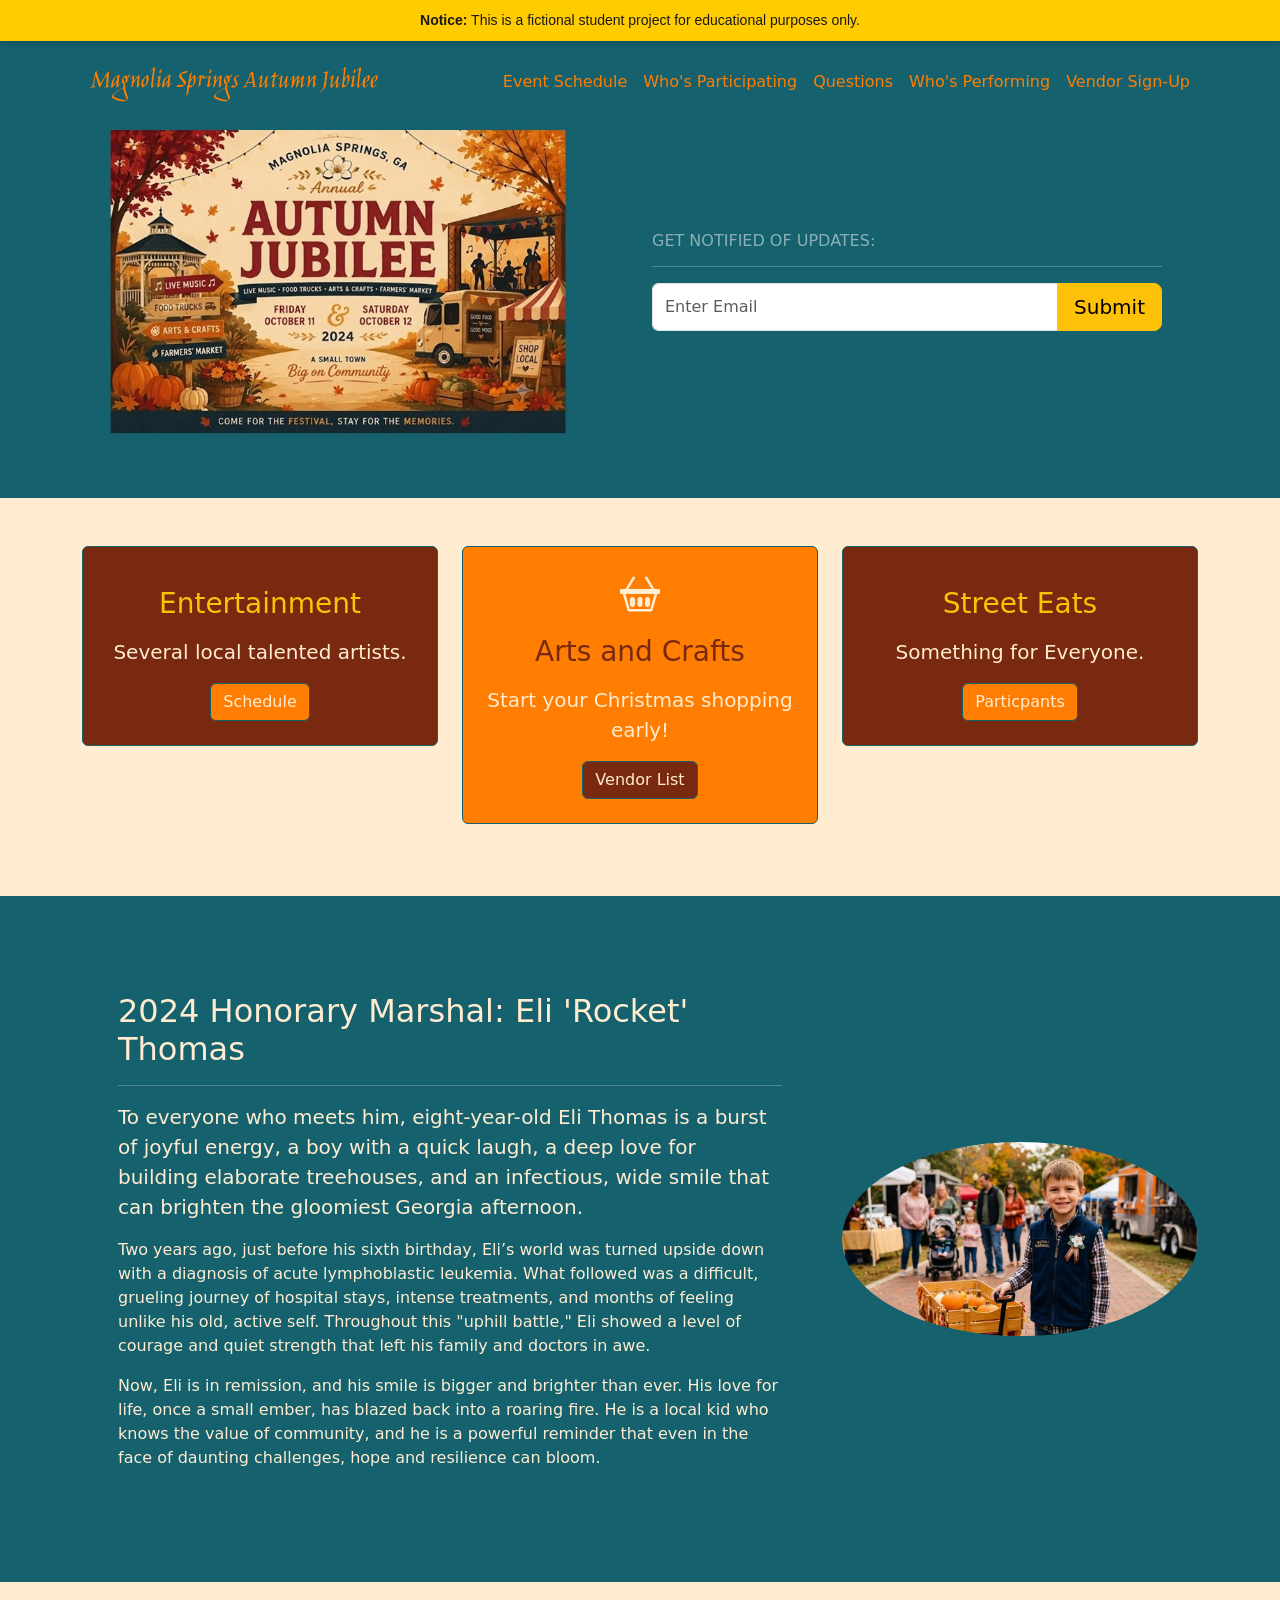
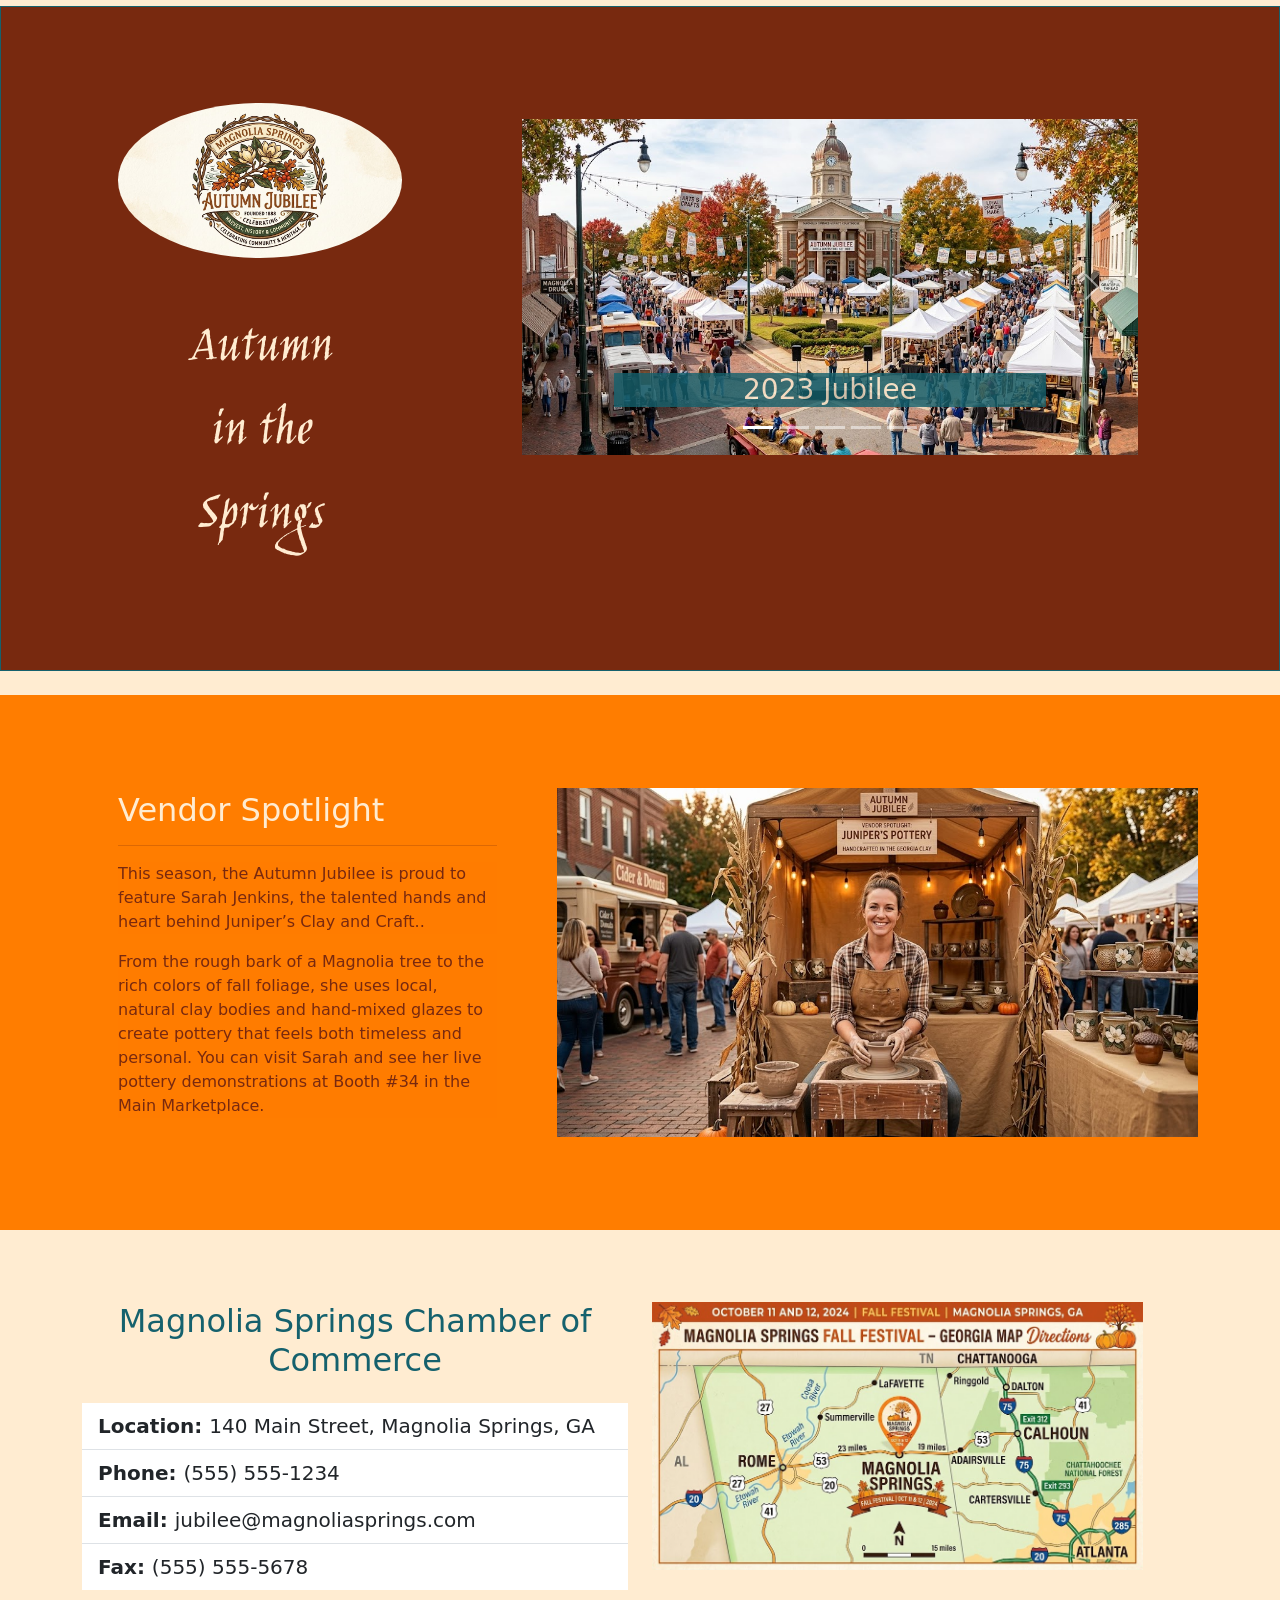
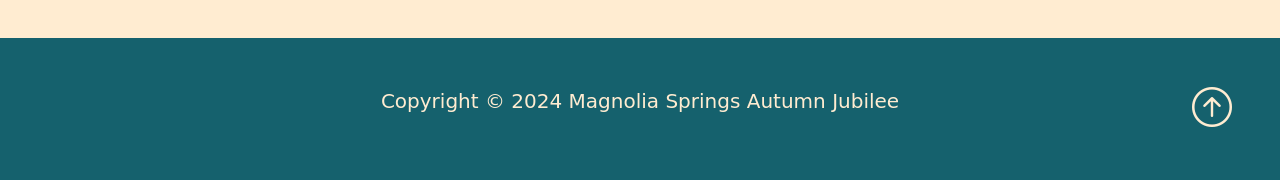
<file: index.html>
<!-- Team 4 -->
<!-- ITEC 2380 Final Project: Magnolia Springs Autumn Jubilee -->
<!-- Home Page -->

<!-- Stephanie Henson -->
<!-- Casen Bone -->
<!-- Allen Stevick -->
<!-- Evan Danner -->

<!DOCTYPE html>
<html lang="en">
    <head>
        <meta charset="UTF-8">
        <meta name="viewport" content="width=device-width, initial-scale=1.0">
        <title>Autumn Jubilee</title>

        <!-- favicon.io -->
        <link rel="apple-touch-icon" sizes="180x180" href="/apple-touch-icon.png">
        <link rel="icon" type="image/png" sizes="32x32" href="media/favicon/favicon-32x32.png">
        <link rel="icon" type="image/png" sizes="16x16" href="media/favicon/favicon-16x16.png">
        <link rel="manifest" href="media/favicon/site.webmanifest">

        <!-- Google Fonts -->
        <link rel="preconnect" href="https://fonts.googleapis.com">
        <link rel="preconnect" href="https://fonts.gstatic.com" crossorigin>
        <link href="https://fonts.googleapis.com/css2?family=Jim+Nightshade&display=swap" rel="stylesheet">

        <!-- Links for Bootstrap -->
        <link href="https://cdn.jsdelivr.net/npm/bootstrap@5.3.8/dist/css/bootstrap.min.css" rel="stylesheet">
        <script src="https://cdn.jsdelivr.net/npm/jquery@3.7.1/dist/jquery.slim.min.js"></script>
        <script src="https://cdn.jsdelivr.net/npm/popper.js@1.16.1/dist/umd/popper.min.js"></script>
        <script src="https://cdn.jsdelivr.net/npm/bootstrap@5.3.8/dist/js/bootstrap.bundle.min.js"></script>

        <!-- Bootstrap Icons Link -->
        <link rel="stylesheet" href="https://cdn.jsdelivr.net/npm/bootstrap-icons@1.13.1/font/bootstrap-icons.min.css">

        <link rel="stylesheet" href="css/styles.css">
    </head>

    <body>
        <!-- Required Educational Notice Banner -->
        <div class="student-banner" role="status" aria-label="Educational Notice">
            <p><strong>Notice:</strong> This is a fictional student project for educational purposes only.</p>
        </div><!--End Required Educational Notice Banner -->

    <!-- Navigation Bar: Using Bootstrap for Navigation with Toggler for mobile screens -->
    <nav class="navbar navbar-expand-lg navbar-dark py-3 fixed-top">
        <div class="container">
            <a href="#" class="navbar-brand lead"><i class="bi bi-leaf-fill lead text-warning mx-1"></i><span class="jim-nightshade-regular">Magnolia Springs Autumn Jubilee</span></a>

            <button class="navbar-toggler" type="button" data-bs-toggle="collapse" data-bs-target="#navmenu">
                <span class="navbar-toggler-icon"></span>
            </button>

            <div class="collapse navbar-collapse" id="navmenu">
                <ul class="navbar-nav ms-auto">
                    <li class="nav-item">
                        <a href="#events" class="nav-link">Event Schedule</a>
                    </li>
                    <li class="nav-item">
                        <a href="who's-participating.html" class="nav-link">Who's Participating</a>
                    </li>
                    <li class="nav-item">
                        <a href="faqs.html" class="nav-link">Questions</a>
                    </li>
                    <li class="nav-item">
                        <a href="performers.html" class="nav-link">Who's Performing</a>
                    </li>
                    <li class="nav-item">
                        <a href="vendor.html" class="nav-link">Vendor Sign-Up</a>
                    </li>
                </ul>
            </div>
        </div>
    </nav>

    <!-- Main Showcase Section -->
    <div class="showcase text-light p-5 text-center text-sm-start">
        <div class="container">
            <div class=" row d-sm-flex align-items-center justify-content-between mt-4">
                <div class="col-md">
                <img class="img-fluid float-left d-block rounded" style="line-height: 1" src="media/jubilee.jpg" alt="Autumn Jubilee Main Flyer Image">
                </div>
                <div class="col p-5">
                    <p class="h6 text-white-50">GET NOTIFIED OF UPDATES:</p>
                    <hr>
                    <div class="input-group news-input">
                    <input type="text" class="form-control" placeholder="Enter Email">
                    <button class="btn btn-warning btn-lg" type="button">Submit</button>
                    </div>
                </div>
            </div>               
        </div>
    </div>

    <!-- Boxes: Using Bootstrap Grid with Cards and Icons -->
    <div class="p-5">
        <div class="container">
            <div class="row text-center g-4">
                <div class="col-md">
                    <div class="card card1 p-2">
                        <div class="card-body text-center">
                            <div class="h1 mb-3">
                            <i class="bi bi-apple-music"></i>
                            </div>
                            <p class="h3 card-title mb-3 text-warning">Entertainment</p>
                            <p class="card-text lead">Several local talented artists.</p>
                            <a href="#" class="btn btn1">Schedule</a>
                        </div>
                    </div>
                </div> <!-- End of Card 1-->
                <div class="col-md">
                    <div class="card card2 p-2">
                        <div class="card-body text-center">                        
                            <div class="h1 mb-3">
                            <i class="bi bi-basket2"></i>
                            </div>
                            <p class="h3 card-title text2 mb-3">Arts and Crafts</p>
                            <p class="card-text lead">Start your Christmas shopping early!</p>
                            <a href="#" class="btn btn2">Vendor List</a>
                        </div>
                    </div>
                </div> <!-- End of Card 2 -->
                <div class="col-md">
                    <div class="card card3 p-2">
                        <div class="card-body text-center">
                            <div class="h1 mb-3">
                            <i class="bi bi-fork-knife"></i>
                            </div>
                            <p class="h3 card-title mb-3 text-warning">Street Eats</p>
                            <p class="card-text lead">Something for Everyone.</p>
                            <a href="#" class="btn btn3">Particpants</a>
                        </div>
                    </div>
                </div> <!-- End of Card 3 -->
            </div>
        </div> <!-- Container -->
    </div> <!-- Boxes Section -->

    <!-- Honorary Marshal Spotlight -->
    <div class="p-5 marshal my-4">
        <div class="container">
            <div class="row align-items-center justify-content-between">
                <div class="col-md-8 p-5">
                    <p class="h2 text1">2024 Honorary Marshal: Eli 'Rocket' Thomas</p>
                    <hr>
                    <p class="lead">To everyone who meets him, eight-year-old Eli Thomas is a burst of joyful energy, a boy with a quick 
                        laugh, a deep love for building elaborate treehouses, and an infectious, wide smile that can brighten the gloomiest 
                        Georgia afternoon.</p>
                    <p>Two years ago, just before his sixth birthday, Eli’s world was turned upside down with a diagnosis of acute 
                        lymphoblastic leukemia. What followed was a difficult, grueling journey of hospital stays, intense treatments, 
                        and months of feeling unlike his old, active self. Throughout this "uphill battle," Eli showed a level of courage 
                        and quiet strength that left his family and doctors in awe.</p>
                    <p>Now, Eli is in remission, and his smile is bigger and brighter than ever. His love for life, once a small ember, 
                        has blazed back into a roaring fire. He is a local kid who knows the value of community, and he is a powerful 
                        reminder that even in the face of daunting challenges, hope and resilience can bloom.</p>
                </div>
                <div class="col-md-4">
                    <img src="media/images/marshal.jpg" class="img-fluid rounded-circle" alt="This year's honorary marshal">
                </div>

            </div>
        </div>
    </div> <!-- Honorary Marshal Section-->

    <!-- Logo and Carosel Section -->
    <div class="middleSection pt-5 mt-2">
        <div class="container">
            <div class="row">
                <div class="col-md-4 align-items-center justify-content-between p-5">
                    <div class="d-sm-flex">
                        <img class="img-fluid rounded-circle" src="media/logo.jpg" alt="image of Logo from Google Gemini">
                    </div>
                    <div class="d-sm-flex text-center p-5">
                        <p class="slogan jim-nightshade-regular">Autumn in the Springs</p>
                    </div>
                </div> <!-- Column 1-->

                <div class="col-md-8">
                <!-- Bootstrap Carousel -->
                    <div class="carousel container-fluid p-10 my-3">
                    <div class="container p-5">
                    <div id="demo" class="carousel slide" data-bs-ride="carousel">

                    <!-- Indicators/dots -->
                    <div class="carousel-indicators">
                        <button type="button" data-bs-target="#demo" data-bs-slide-to="0" class="active"></button>
                        <button type="button" data-bs-target="#demo" data-bs-slide-to="1"></button>
                        <button type="button" data-bs-target="#demo" data-bs-slide-to="2"></button>
                        <button type="button" data-bs-target="#demo" data-bs-slide-to="3"></button>
                        <button type="button" data-bs-target="#demo" data-bs-slide-to="4"></button>            
                    </div>

                    <!-- The slideshow/carousel -->
                    <div class="carousel-inner">
                        <div class="carousel-item active">
                            <img src="media/images/mainstreet.jpg" alt="Main Street Image from 2023" class="d-block w-100">
                            <div class="carousel-caption">
                                <p class="h3 carouselCaption">2023 Jubilee</p>
                            </div>
                        </div>
                        <div class="carousel-item">
                            <img src="media/images/food.jpg" alt="2023 Street Eats" class="d-block w-100">
                            <div class="carousel-caption">
                                <p class="h3 carouselCaption">Street Eats</p>
                            </div>                
                        </div>
                        <div class="carousel-item">
                            <img src="media/images/kids.jpg" alt="2023 Kids Korner" class="d-block w-100">
                            <div class="carousel-caption">
                                <p class="h3 carouselCaption">Kids Korner</p>
                            </div>                
                        </div>
                        <div class="carousel-item">
                            <img src="media/images/stage.jpg" alt="2023 Main Stage" class="d-block w-100">
                            <div class="carousel-caption">
                                <p class="h3 carouselCaption">Main Entertainment Stage</p>
                            </div>     
                        </div> 
                        <div class="carousel-item">
                            <img src="media/images/market.jpg" alt="2023 Farmer's Market" class="d-block w-100">
                            <div class="carousel-caption">
                                <p class="h3 carouselCaption">Farmer's Market</p>
                            </div>     
                        </div>                
                    </div>

                    <!-- Left and right controls/icons -->
                    <button class="carousel-control-prev" type="button" data-bs-target="#demo" data-bs-slide="prev">
                        <span class="carousel-control-prev-icon"></span>
                    </button>
                    <button class="carousel-control-next" type="button" data-bs-target="#demo" data-bs-slide="next">
                        <span class="carousel-control-next-icon"></span>
                    </button>
                </div>
                </div> <!-- Container -->
                </div> <!-- Container Fluid Carousel-->
                </div> <!-- Column 2-->                             
            </div> <!--Row-->
        </div> <!-- Container -->
    </div> <!-- Central Content Section -->

    <!-- Vendor Spotlight -->
    <div class="p-5 vendor my-4">
        <div class="container">
            <div class="row align-items-center justify-content-between">
                <div class="col-md-5 p-5">
                    <p class="h2 text1">Vendor Spotlight</p>
                    <hr>
                    <p class="text4">This season, the Autumn Jubilee is proud to feature Sarah Jenkins, the talented hands and 
                        heart behind Juniper’s Clay and Craft..</p>
                    <p class="text4">From the rough bark of a Magnolia tree to the rich colors of fall foliage, she uses local, natural clay bodies and hand-mixed glazes to create pottery that feels both timeless and personal.
                        You can visit Sarah and see her live pottery demonstrations at Booth #34 in the Main Marketplace. </p>
                </div>
                <div class="col-md-7">
                    <img src="media/images/juniper.jpg" class="img-fluid" alt="This year's vendor spotlight is Juniper's Clay and Craft">
                </div>
            </div>
        </div>
    </div> <!-- Vendor Spotlight Section -->

    <!-- Contact Information and Map: Using a Bootstrap List Group -->
    <div class="p-5">
        <div class="container">
            <div class="row g-4">
                <div class="col-md-6">
                    <p class="h2 text-center mb-4 text3">Magnolia Springs Chamber of Commerce</p>
                    <ul class="list-group list-group-flush lead">
                        <li class="list-group-item">
                            <span class="fw-bold">Location: </span>140 Main Street, Magnolia Springs, GA
                        </li>
                        <li class="list-group-item">
                            <span class="fw-bold">Phone: </span>(555) 555-1234
                        </li>
                        <li class="list-group-item">
                            <span class="fw-bold">Email: </span>jubilee@magnoliasprings.com
                        </li>
                        <li class="list-group-item">
                            <span class="fw-bold">Fax: </span>(555) 555-5678
                        </li>
                    </ul>
                </div>
                <div class="col-md-6 px-auto">
                    <img src="media/map.jpg" alt="Google Gemini map for location of Magnolia Springs, GA" class="image-fluid map mb-2">
                </div>
            </div>
        </div>
    </div> <!-- Contact Info Section -->

    <!-- Footer: Using Bootstrap Positioning Utility Syntax-->
    <footer class="p-5 footer text-center position-relative">
        <div class="container-flush">
            <p class="footer text1 lead">Copyright &copy; 2024 Magnolia Springs Autumn Jubilee</p>
            <a href="#" class="position-absolute bottom-0 end-0 p-5">
            <i class="footer text1 bi bi-arrow-up-circle h1"></i></a>
        </div>
    </footer>

    </body>
</html>
</file>
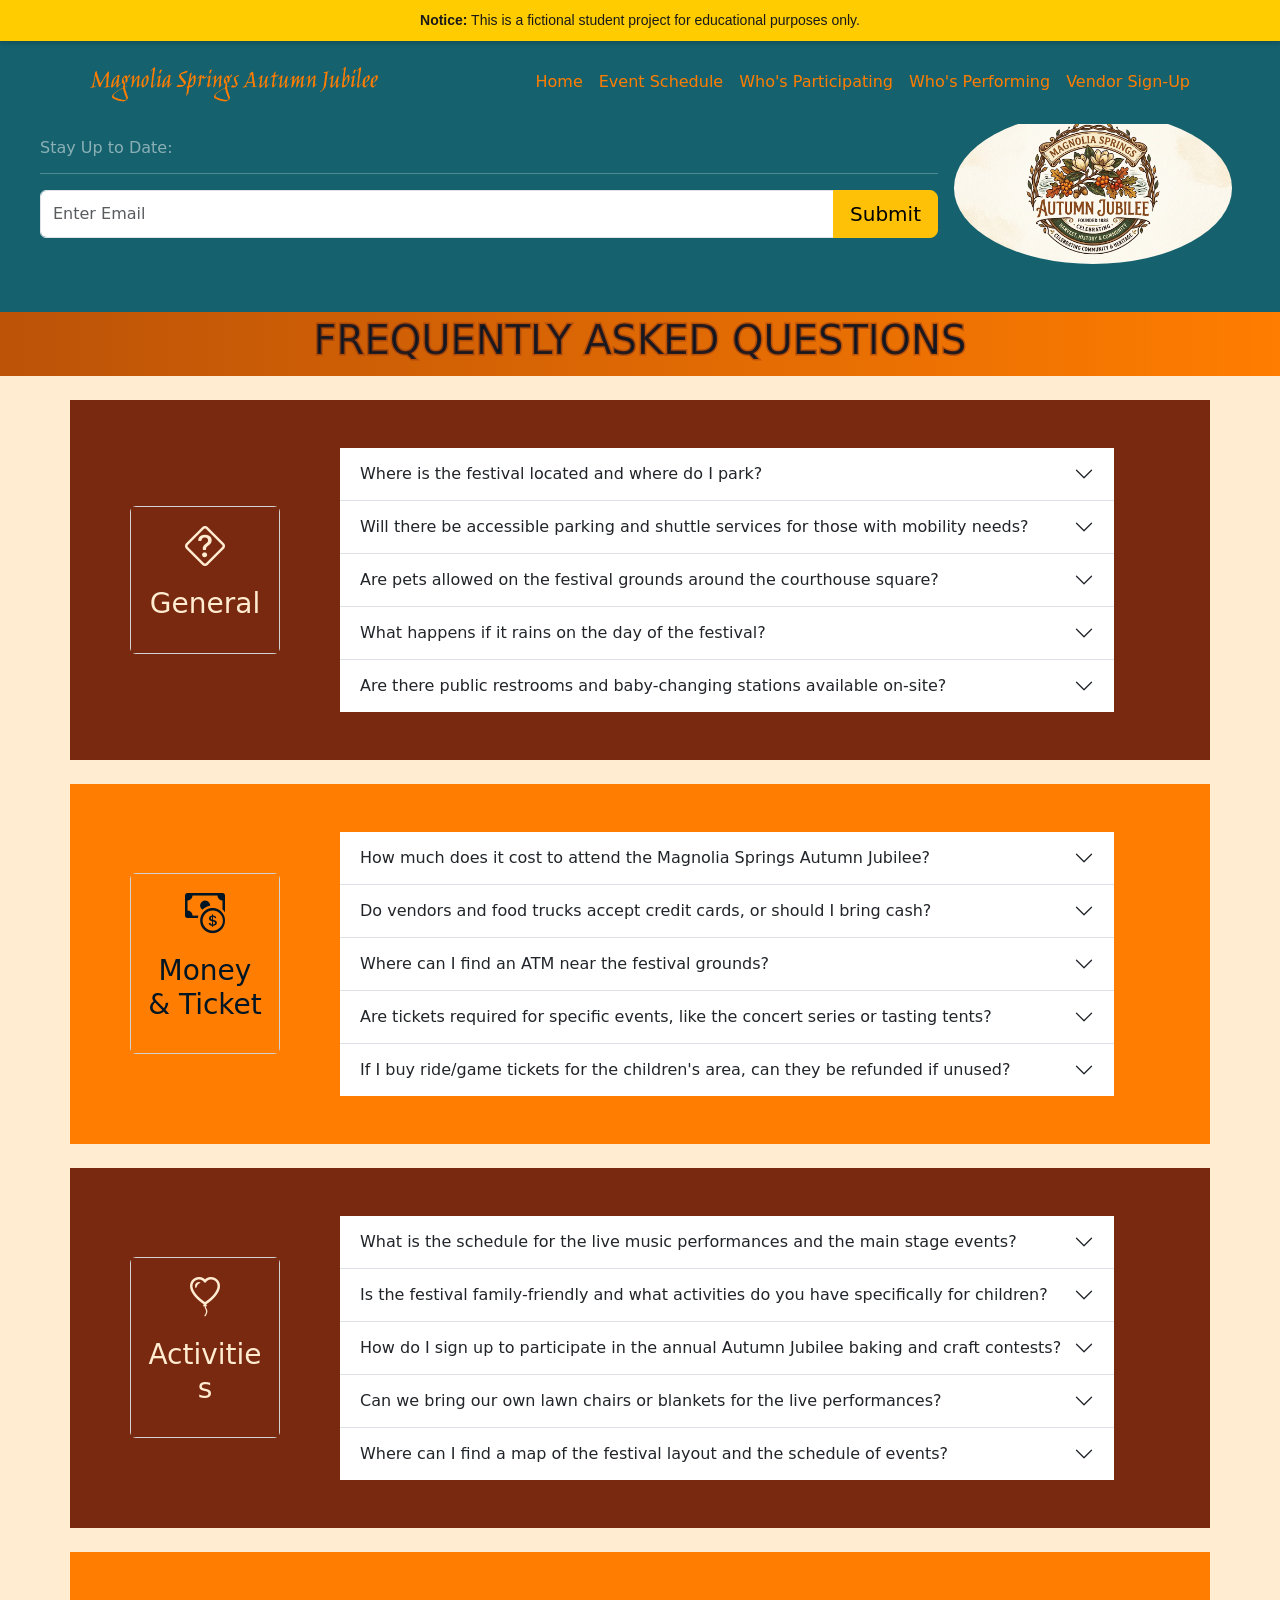
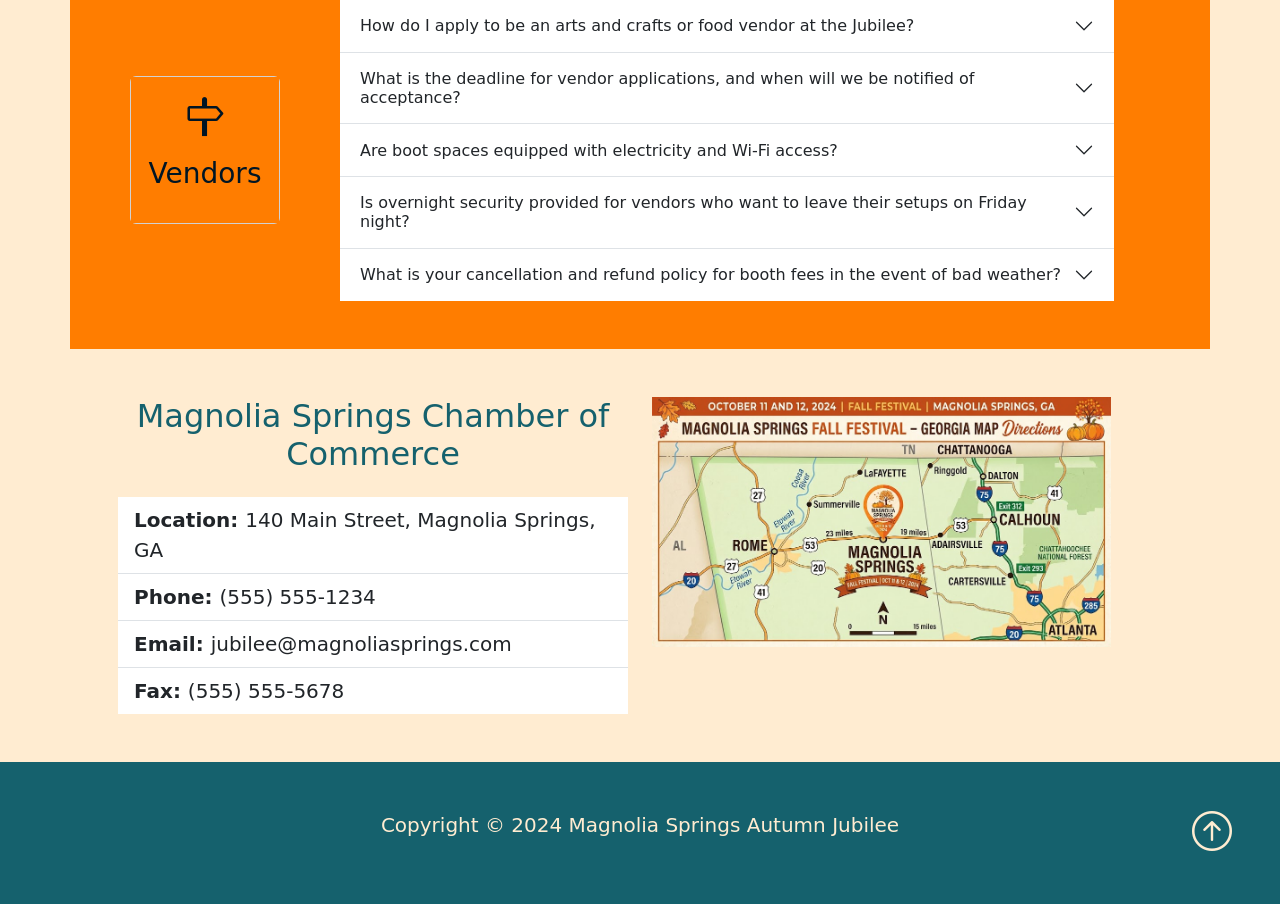
<file: faqs.html>
<!-- Team 4 -->
<!-- ITEC 2380 Final Project: Magnolia Springs Autumn Jubilee -->
<!-- Home Page -->

<!-- Stephanie Henson -->
<!-- Casen Bone -->
<!-- Allen Stevick -->
<!-- Evan Danner -->

<!DOCTYPE html>
<html lang="en">
    <head>
        <meta charset="UTF-8">
        <meta name="viewport" content="width=device-width, initial-scale=1.0">
        <title>Autumn Jubilee FAQS</title>

        <!-- favicon.io -->
        <link rel="apple-touch-icon" sizes="180x180" href="/apple-touch-icon.png">
        <link rel="icon" type="image/png" sizes="32x32" href="media/favicon/favicon-32x32.png">
        <link rel="icon" type="image/png" sizes="16x16" href="media/favicon/favicon-16x16.png">
        <link rel="manifest" href="media/favicon/site.webmanifest">

        <!-- Google Fonts -->
        <link rel="preconnect" href="https://fonts.googleapis.com">
        <link rel="preconnect" href="https://fonts.gstatic.com" crossorigin>
        <link href="https://fonts.googleapis.com/css2?family=Jim+Nightshade&display=swap" rel="stylesheet">

        <!-- Links for Bootstrap -->
        <link href="https://cdn.jsdelivr.net/npm/bootstrap@5.3.8/dist/css/bootstrap.min.css" rel="stylesheet">
        <script src="https://cdn.jsdelivr.net/npm/jquery@3.7.1/dist/jquery.slim.min.js"></script>
        <script src="https://cdn.jsdelivr.net/npm/popper.js@1.16.1/dist/umd/popper.min.js"></script>
        <script src="https://cdn.jsdelivr.net/npm/bootstrap@5.3.8/dist/js/bootstrap.bundle.min.js"></script>

        <!-- Bootstrap Icons Link -->
        <link rel="stylesheet" href="https://cdn.jsdelivr.net/npm/bootstrap-icons@1.13.1/font/bootstrap-icons.min.css">

        <link rel="stylesheet" href="css/styles.css">
    </head>

    <body>
        <!-- Required Educational Notice Banner -->
        <div class="student-banner" role="status" aria-label="Educational Notice">
            <p><strong>Notice:</strong> This is a fictional student project for educational purposes only.</p>
        </div><!--End Required Educational Notice Banner -->

    <!-- Navigation Bar: Using Bootstrap for Navigation with Toggler for mobile screens -->
    <nav class="navbar navbar-expand-lg navbar-dark py-3 fixed-top">
        <div class="container">
            <a href="index.html" class="navbar-brand lead"><i class="bi bi-leaf-fill lead text-warning mx-1"></i><span class="jim-nightshade-regular">Magnolia Springs Autumn Jubilee</span></a>

            <button class="navbar-toggler" type="button" data-bs-toggle="collapse" data-bs-target="#navmenu">
                <span class="navbar-toggler-icon"></span>
            </button>

            <div class="collapse navbar-collapse" id="navmenu">
                <ul class="navbar-nav ms-auto">
                    <li class="nav-item">
                        <a href="index.html" class="nav-link">Home</a>
                    <li class="nav-item">
                        <a href="#events" class="nav-link">Event Schedule</a>
                    </li>
                    <li class="nav-item">
                        <a href="who's-participating.html" class="nav-link">Who's Participating</a>
                    </li>
                    <li class="nav-item">
                        <a href="performers.html" class="nav-link">Who's Performing</a>
                    </li>
                    <li class="nav-item">
                        <a href="vendor.html" class="nav-link">Vendor Sign-Up</a>
                    </li>
                </ul>
            </div> <!-- collapse navbar-->
        </div> <!-- container -->
    </nav>

    <!-- Top Section -->
    <div class="showcase text-light p-5 text-center text-sm-start">
        <div class="container-flush">
            <div class=" row d-sm-flex align-items-center justify-content-between mt-4">
                <div class="col-md-9 p-1">
                    <p class="h6 text-white-50">Stay Up to Date:</p>
                    <hr>
                    <div class="input-group news-input">
                    <input type="text" class="form-control" placeholder="Enter Email">
                    <button class="btn btn-warning btn-lg" type="button">Submit</button>
                    </div>
                </div> <!-- column 1 -->
                <div class="col-md-3">
                    <img class="img-fluid rounded-circle" src="media/logo.jpg" alt="image of Logo from Google Gemini">
                </div> <!-- column 2-->
            </div>  <!-- row -->             
        </div> <!-- container-flush -->
    </div> <!-- showcase -->

    <!-- Title Section -->
    <section class="title text5 p-1 text-center">
        <div class="row container-flush">
            <div class="col-md">
                <h1 class="titletext">Frequently Asked Questions</h1>
            </div>            
        </div>
    </section>

    <!-- FAQS Section 1: General -->
    <div class="container">
        <div class=" row d-sm-flex align-items-center justify-content-between mt-4 p-5 faq1">
            <div class="col-md-2">
                <div class="card">
                    <div class="card-body text-center faq1">
                        <div class="h1 mb-3">
                            <i class="bi bi-question-diamond"></i>
                        </div>
                        <div>
                            <h3 class="card-title mb-3 text1">General</h3>
                        </div> 
                    </div> <!-- card body -->
                </div> <!-- card -->
            </div> <!-- column 1 -->

            <div class="col-md-10 px-5">
                <div class="accordion accordion-flush">
                    <div class="accordion-item">
                        <h2 class="accordion-header">
                            <button class="accordion-button collapsed" type="button" data-bs-toggle="collapse" data-bs-target="#flush-collapseOne">
                            Where is the festival located and where do I park?
                            </button>
                        </h2>
                        <div id="flush-collapseOne" class="accordion-collapse collapse generalQ1">
                            <div class="accordion-body">The festival takes place in historic downtown Magnolia Springs, 
                                Georgia, centering around the historic courthouse square. Public parking is available 
                                at the Magnolia Springs High School lot and the Community Center, both just a short 
                                walk from the square.
                            </div> <!-- accordion body 1-->
                        </div> <!-- accordion collapse 1-->
                    </div> <!-- accordion item 1 -->
                    <div class="accordion-item">
                        <h2 class="accordion-header">
                            <button class="accordion-button collapsed" type="button" data-bs-toggle="collapse" data-bs-target="#flush-collapseTwo" aria-expanded="false" aria-controls="flush-collapseTwo">
                            Will there be accessible parking and shuttle services for those with mobility needs?
                            </button>
                        </h2>
                        <div id="flush-collapseTwo" class="accordion-collapse collapse generalQ1" data-bs-parent="#accordionFlushExample">
                            <div class="accordion-body">Yes! Designated ADA-accessible parking is located in the municipal 
                            lot directly behind the City Hall. From there, continuous, free golf cart shuttles are 
                            available to drop off guests at the main entrance gates on the square.
                            </div>
                        </div> <!-- accordion collapse 2-->
                    </div> <!-- accordion item 2-->
                    <div class="accordion-item">
                        <h2 class="accordion-header">
                            <button class="accordion-button collapsed" type="button" data-bs-toggle="collapse" data-bs-target="#flush-collapseThree">
                            Are pets allowed on the festival grounds around the courthouse square?
                            </button>
                        </h2>
                        <div id="flush-collapseThree" class="accordion-collapse collapse generalQ1" data-bs-parent="#accordionFlushExample">
                            <div class="accordion-body">While we love our furry friends, pets are not permitted on the 
                                crowded courthouse lawn or inside the designated food courts for safety and sanitation 
                                reasons. Leashed service animals, of course, are always welcome.
                            </div>
                        </div>
                    </div> <!-- accordion item 3 -->
                    <div class="accordion-item">
                        <h2 class="accordion-header">
                            <button class="accordion-button collapsed" type="button" data-bs-toggle="collapse" data-bs-target="#flush-collapseFour">
                            What happens if it rains on the day of the festival?
                            </button>
                        </h2>
                        <div id="flush-collapseFour" class="accordion-collapse collapse generalQ1" data-bs-parent="#accordionFlushExample">
                            <div class="accordion-body">We celebrate rain or shine! Grab your umbrella or poncho and join 
                            us anyway. In the event of severe weather (lightning, high winds), outdoor activities 
                            may be temporarily paused and resumed once the weather clears. Up-to-the-minute 
                            updates will be posted to our social media channels.
                            </div>
                        </div>
                    </div> <!-- accordion item 4 -->
                    <div class="accordion-item">
                        <h2 class="accordion-header">
                            <button class="accordion-button collapsed" type="button" data-bs-toggle="collapse" data-bs-target="#flush-collapseFive">
                            Are there public restrooms and baby-changing stations available on-site?
                            </button>
                        </h2>
                        <div id="flush-collapseFive" class="accordion-collapse collapse generalQ1" data-bs-parent="#accordionFlushExample">
                            <div class="accordion-body">Yes, public restrooms are located inside the lower level of the 
                            Historic Courthouse and the Magnolia Springs Public Library. Additionally, portable 
                            restroom stations (including ADA-compliant units and a dedicated, quiet baby-care tent) 
                            are available on both the east and west ends of the festival grounds.
                            </div>
                        </div>
                    </div> <!-- accordion item 5 -->
                </div> <!-- accordion section 1-->
            </div> <!-- column 2 -->
        </div> <!-- row -->
    </div> <!-- container -->

    <!-- FAQS Section 2: Money & Ticket -->
    <div class="container">
        <div class=" row d-sm-flex align-items-center justify-content-between mt-4 p-5 faq2">
            <div class="col-md-2">
                <div class="card">
                    <div class="card-body text-center faq2">
                        <div class="h1 mb-3">
                            <i class="bi bi-cash-coin"></i>
                        </div>
                        <div>
                            <h3 class="card-title mb-3 text5">Money & Ticket</h3>
                        </div>
                    </div>
                </div> <!-- card -->
            </div> <!-- column 1 -->

            <div class="col-md-10 px-5">
                <div class="accordion accordion-flush">
                    <div class="accordion-item">
                        <h2 class="accordion-header">
                            <button class="accordion-button collapsed" type="button" data-bs-toggle="collapse" data-bs-target="#flush-collapseSix">
                            How much does it cost to attend the Magnolia Springs Autumn Jubilee?
                            </button>
                        </h2>
                        <div id="flush-collapseSix" class="accordion-collapse collapse generalQ2">
                            <div class="accordion-body">Admission to the Autumn Jubilee is completely free! There is no 
                            entry fee to access the festival grounds, view the live music performances, or stroll 
                            through the arts and crafts market.
                            </div>
                        </div>
                    </div> <!-- accordion item 2a -->
                    <div class="accordion-item">
                        <h2 class="accordion-header">
                            <button class="accordion-button collapsed" type="button" data-bs-toggle="collapse" data-bs-target="#flush-collapseSeven" aria-expanded="false" aria-controls="flush-collapseSeven">
                            Do vendors and food trucks accept credit cards, or should I bring cash?
                            </button>
                        </h2>
                        <div id="flush-collapseSeven" class="accordion-collapse collapse generalQ2" data-bs-parent="#accordionFlushExample">
                            <div class="accordion-body">Nearly all of our craft vendors and food trucks accept major 
                            credit/debit cards and mobile payments (Apple Pay, Google Pay). However, some of our 
                            smaller, traditional heritage craft vendors or kids' game booths may prefer cash, so 
                            carrying a little green is always a great idea!
                            </div>
                        </div>
                    </div> <!-- accordion item 2b-->
                    <div class="accordion-item">
                        <h2 class="accordion-header">
                            <button class="accordion-button collapsed" type="button" data-bs-toggle="collapse" data-bs-target="#flush-collapseEight">
                            Where can I find an ATM near the festival grounds?
                            </button>
                        </h2>
                        <div id="flush-collapseEight" class="accordion-collapse collapse generalQ2" data-bs-parent="#accordionFlushExample">
                            <div class="accordion-body">For your convenience, temporary ATMs are located near the Main 
                            Information Booth at the corner of Spring Street and Broad Street, as well as inside 
                            the lobby of the Magnolia Springs Community Bank right on the square.
                            </div>
                        </div>
                    </div> <!-- accordion item 2c -->
                    <div class="accordion-item">
                        <h2 class="accordion-header">
                            <button class="accordion-button collapsed" type="button" data-bs-toggle="collapse" data-bs-target="#flush-collapseNine">
                            Are tickets required for specific events, like the concert series or tasting tents?
                            </button>
                        </h2>
                        <div id="flush-collapseNine" class="accordion-collapse collapse generalQ2" data-bs-parent="#accordionFlushExample">
                            <div class="accordion-body">Yes, while general festival admission is free, a few special 
                            attractions require tickets. This includes the Saturday Night Heritage Concert ($15 at 
                            the gate or online) and the Taste of the Springs Food Tent ($10 for a tasting pass 
                            of 5 local dishes).
                            </div>
                        </div>
                    </div> <!-- accordion item 2d -->
                    <div class="accordion-item">
                        <h2 class="accordion-header">
                            <button class="accordion-button collapsed" type="button" data-bs-toggle="collapse" data-bs-target="#flush-collapseTen">
                            If I buy ride/game tickets for the children's area, can they be refunded if unused?
                            </button>
                        </h2>
                        <div id="flush-collapseTen" class="accordion-collapse collapse generalQ2" data-bs-parent="#accordionFlushExample">
                            <div class="accordion-body">Ride and game tickets purchased at our festival ticket booths are 
                            non-refundable. However, they remain valid for both days of the festival weekend, so you 
                            can save any leftover tickets for day two!
                            </div>
                        </div>
                    </div> <!-- accordion item 2e -->
                </div> <!-- accordion -->
            </div> <!-- column 2 -->
        </div> <!-- row -->
    </div> <!-- container 2 -->

    <!-- FAQS Section 3: Activities -->
    <div class="container">
        <div class=" row d-sm-flex align-items-center justify-content-between mt-4 p-5 faq1">
            <div class="col-md-2">
                <div class="card">
                    <div class="card-body text-center faq1">
                        <div class="h1 mb-3">
                            <i class="bi bi-balloon-heart"></i>
                        </div>
                        <div>
                            <h3 class="card-title mb-3 text1">Activities</h3>
                        </div>
                    </div>
                </div> <!-- card -->
            </div> <!-- column 1 -->

            <div class="col-md-10 px-5">
                <div class="accordion accordion-flush">
                    <div class="accordion-item">
                        <h2 class="accordion-header">
                            <button class="accordion-button collapsed" type="button" data-bs-toggle="collapse" data-bs-target="#flush-collapseEleven">
                            What is the schedule for the live music performances and the main stage events?
                            </button>
                        </h2>
                        <div id="flush-collapseEleven" class="accordion-collapse collapse generalQ1">
                            <div class="accordion-body">Music kicks off on Friday at 4:00 PM and runs throughout the 
                            weekend! The full lineup of local bluegrass, folk, and Southern country artists—along 
                            with set times—can be found on our interactive "Schedule" page on the website.
                            </div>
                        </div>
                    </div> <!-- accordion item 3a -->
                    <div class="accordion-item">
                        <h2 class="accordion-header">
                            <button class="accordion-button collapsed" type="button" data-bs-toggle="collapse" data-bs-target="#flush-collapseTwelve" aria-expanded="false" aria-controls="flush-collapseTwelve">
                            Is the festival family-friendly and what activities do you have specifically for children?
                            </button>
                        </h2>
                        <div id="flush-collapseTwelve" class="accordion-collapse collapse generalQ1" data-bs-parent="#accordionFlushExample">
                            <div class="accordion-body">Absolutely! The "Little Sprouts Kids Zone" is packed with family 
                            fun, including a pumpkin painting patch, a petting zoo, face painting, carnival rides, 
                            and free puppet shows scheduled throughout both days.
                            </div>
                        </div>
                    </div> <!-- accordion item 3b -->
                    <div class="accordion-item">
                        <h2 class="accordion-header">
                            <button class="accordion-button collapsed" type="button" data-bs-toggle="collapse" data-bs-target="#flush-collapseThirteen">
                            How do I sign up to participate in the annual Autumn Jubilee baking and craft contests?
                            </button>
                        </h2>
                        <div id="flush-collapseThirteen" class="accordion-collapse collapse generalQ1" data-bs-parent="#accordionFlushExample">
                            <div class="accordion-body">We love celebrating local talent! Entry forms for our famous 
                            Pecan Pie Bake-Off, Apple Butter contest, and the Giant Pumpkin competition are 
                            available on our website. Registrations must be submitted by the Friday morning before 
                            the festival begins.
                            </div>
                        </div>
                    </div> <!-- accordion item 3c -->
                    <div class="accordion-item">
                        <h2 class="accordion-header">
                            <button class="accordion-button collapsed" type="button" data-bs-toggle="collapse" data-bs-target="#flush-collapseFourteen">
                            Can we bring our own lawn chairs or blankets for the live performances?
                            </button>
                        </h2>
                        <div id="flush-collapseFourteen" class="accordion-collapse collapse generalQ1" data-bs-parent="#accordionFlushExample">
                            <div class="accordion-body">Yes! We highly recommend bringing your favorite lawn chairs or 
                            picnic blankets to set up on the courthouse lawn. We just ask that you set up in the 
                            designated "seating zones" so we can keep the walkways clear for pedestrians.
                            </div>
                        </div>
                    </div> <!-- accordion item 3d -->
                    <div class="accordion-item">
                        <h2 class="accordion-header">
                            <button class="accordion-button collapsed" type="button" data-bs-toggle="collapse" data-bs-target="#flush-collapseFifteen">
                            Where can I find a map of the festival layout and the schedule of events?
                            </button>
                        </h2>
                        <div id="flush-collapseFifteen" class="accordion-collapse collapse generalQ1" data-bs-parent="#accordionFlushExample">
                            <div class="accordion-body">You can download and print a PDF map directly from our website's 
                            "Plan Your Visit" page which will be available closer to the event. Physical festival brochures containing maps and schedules will 
                            also be handed out at all information booths and entrance gates.
                            </div>
                        </div>
                    </div> <!-- accordion item 3e -->
                </div> <!-- accordion  of section 2-->
            </div> <!-- column 2 -->
        </div> <!-- row -->
    </div> <!-- container 3-->
    
    <!-- FAQS Section 4: Vendors -->
    <div class="container">
        <div class=" row d-sm-flex align-items-center justify-content-between mt-4 p-5 faq2">
            <div class="col-md-2">
                <div class="card">
                    <div class="card-body text-center faq2">
                        <div class="h1 mb-3">
                            <i class="bi bi-signpost"></i>
                        </div>
                        <div>
                            <h3 class="card-title mb-3 text5">Vendors</h3>
                        </div>
                    </div>
                </div> <!-- card -->
            </div> <!-- column 1 -->

            <div class="col-md-10 px-5">
                <div class="accordion accordion-flush">
                    <div class="accordion-item">
                        <h2 class="accordion-header">
                            <button class="accordion-button collapsed" type="button" data-bs-toggle="collapse" data-bs-target="#flush-collapseSixteen">
                            How do I apply to be an arts and crafts or food vendor at the Jubilee?
                            </button>
                        </h2>
                        <div id="flush-collapseSixteen" class="accordion-collapse collapse generalQ2">
                            <div class="accordion-body">All prospective vendors can apply online through our website's 
                            "Vendor Portal." Simply fill out the application form, upload 3–5 high-quality photos 
                            of your handmade crafts or menu items, and submit your application fee.
                            </div>
                        </div>
                    </div> <!-- accordion item 4a -->
                    <div class="accordion-item">
                        <h2 class="accordion-header">
                            <button class="accordion-button collapsed" type="button" data-bs-toggle="collapse" data-bs-target="#flush-collapseSeventeen" aria-expanded="false" aria-controls="flush-collapseSeventeen">
                            What is the deadline for vendor applications, and when will we be notified of acceptance?
                            </button>
                        </h2>
                        <div id="flush-collapseSeventeen" class="accordion-collapse collapse generalQ2" data-bs-parent="#accordionFlushExample">
                            <div class="accordion-body">Applications close on August 31st. Our jury panel reviews 
                            submissions to ensure a diverse and unique selection of crafts and food. You will 
                            receive an email notification regarding your acceptance status by September 15th.
                            </div>
                        </div>
                    </div> <!-- accordion item 4b -->
                    <div class="accordion-item">
                        <h2 class="accordion-header">
                            <button class="accordion-button collapsed" type="button" data-bs-toggle="collapse" data-bs-target="#flush-collapseEighteen">
                            Are boot spaces equipped with electricity and Wi-Fi access?
                            </button>
                        </h2>
                        <div id="flush-collapseEighteen" class="accordion-collapse collapse generalQ2" data-bs-parent="#accordionFlushExample">
                            <div class="accordion-body">Standard booth spaces do not include utilities. However, a 
                            limited number of spaces with 110v/20amp electrical hookups are available for an 
                            additional fee on a first-come, first-served basis. While there is public Wi-Fi around 
                            the courthouse square, we highly recommend that vendors have an independent cellular 
                            data plan or hotspot for processing transactions.
                            </div>
                        </div>
                    </div> <!-- accordion item 4c -->
                    <div class="accordion-item">
                        <h2 class="accordion-header">
                            <button class="accordion-button collapsed" type="button" data-bs-toggle="collapse" data-bs-target="#flush-collapseNineteen">
                            Is overnight security provided for vendors who want to leave their setups on Friday night?
                            </button>
                        </h2>
                        <div id="flush-collapseNineteen" class="accordion-collapse collapse generalQ2" data-bs-parent="#accordionFlushExample">
                            <div class="accordion-body">Yes! Professional, overnight security patrols the festival grounds 
                            from Friday at 8:00 PM until Saturday morning at 7:00 AM. While the area is secure, we 
                            advise vendors to take valuable merchandise, electronics, and cash boxes with them 
                            overnight.
                            </div>
                        </div>
                    </div> <!-- accordion item 4d -->
                    <div class="accordion-item">
                        <h2 class="accordion-header">
                            <button class="accordion-button collapsed" type="button" data-bs-toggle="collapse" data-bs-target="#flush-collapseTwenty">
                            What is your cancellation and refund policy for booth fees in the event of bad weather?
                            </button>
                        </h2>
                        <div id="flush-collapseTwenty" class="accordion-collapse collapse generalQ2" data-bs-parent="#accordionFlushExample">
                            <div class="accordion-body">The Magnolia Springs Autumn Jubilee is a rain-or-shine event, and 
                            booth fees are non-refundable. In the extreme case of dangerous, severe weather that 
                            forces a full festival cancellation, a partial credit toward next year's booth fee may 
                            be issued at the discretion of the festival committee.
                            </div>
                        </div>
                    </div> <!-- accordion item 4e -->
                </div> <!-- accordion -->
            </div> <!-- column 2 -->
        </div> <!-- row -->
    </div> <!-- container 4-->

    <!-- Contact Information and Map: Using a Bootstrap List Group -->
    <div class="container p-5">
        <div class="row g-4">
            <div class="col-md-6">
                <p class="h2 text-center mb-4 text3">Magnolia Springs Chamber of Commerce</p>
                <ul class="list-group list-group-flush lead">
                    <li class="list-group-item">
                        <span class="fw-bold">Location: </span>140 Main Street, Magnolia Springs, GA
                    </li>
                    <li class="list-group-item">
                        <span class="fw-bold">Phone: </span>(555) 555-1234
                    </li>
                    <li class="list-group-item">
                        <span class="fw-bold">Email: </span>jubilee@magnoliasprings.com
                    </li>
                    <li class="list-group-item">
                        <span class="fw-bold">Fax: </span>(555) 555-5678
                    </li>
                </ul>
            </div>
            <div class="col-md-6 px-auto">
                <img src="media/map.jpg" alt="Google Gemini map for location of Magnolia Springs" class="image-fluid map mb-2">
            </div>
        </div> <!-- row -->
    </div> <!-- Contact Info Section -->

    <!-- Footer: Using Bootstrap Positioning Utility Syntax-->
    <div class="container-flush">
        <footer class="p-5 footer text-center position-relative">
            <p class="footer lead">Copyright &copy; 2024 Magnolia Springs Autumn Jubilee</p>
            <a href="#" class="position-absolute bottom-0 end-0 p-5">
            <i class="footer bi bi-arrow-up-circle h1"></i></a>
        </footer>
    </div>

    </body>
</html>
</file>
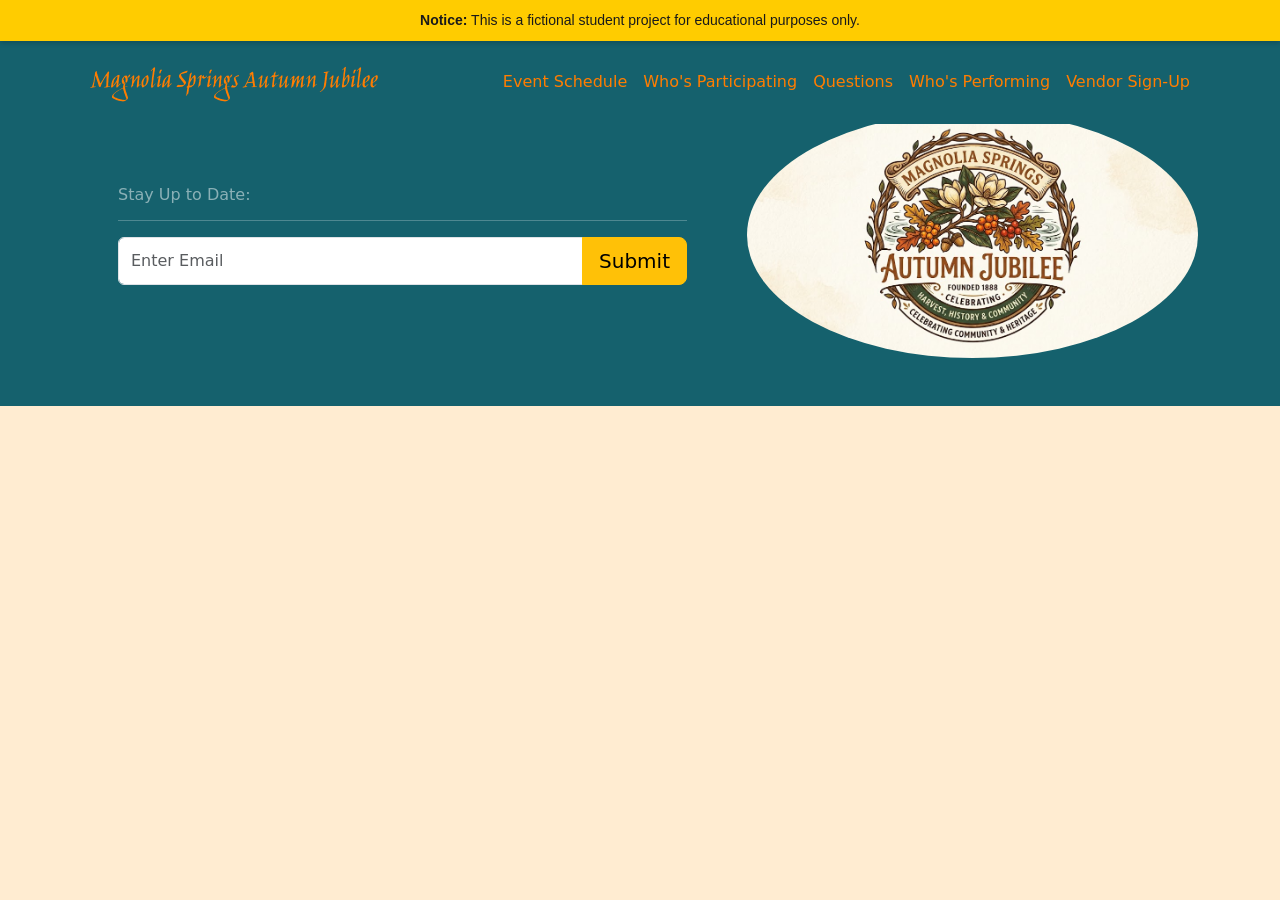
<file: topportion.html>
<!-- Team 4 -->
<!-- ITEC 2380 Final Project: Magnolia Springs Autumn Jubilee -->
<!-- Home Page -->

<!-- Stephanie Henson -->
<!-- Casen Bone -->
<!-- Allen Stevick -->
<!-- Evan Danner -->

<!DOCTYPE html>
<html lang="en">
    <head>
        <meta charset="UTF-8">
        <meta name="viewport" content="width=device-width, initial-scale=1.0">
        <title>Autumn Jubilee</title>

        <!-- favicon.io -->
        <link rel="apple-touch-icon" sizes="180x180" href="/apple-touch-icon.png">
        <link rel="icon" type="image/png" sizes="32x32" href="media/favicon/favicon-32x32.png">
        <link rel="icon" type="image/png" sizes="16x16" href="media/favicon/favicon-16x16.png">
        <link rel="manifest" href="media/favicon/site.webmanifest">

        <!-- Google Fonts -->
        <link rel="preconnect" href="https://fonts.googleapis.com">
        <link rel="preconnect" href="https://fonts.gstatic.com" crossorigin>
        <link href="https://fonts.googleapis.com/css2?family=Jim+Nightshade&display=swap" rel="stylesheet">

        <!-- Links for Bootstrap -->
        <link href="https://cdn.jsdelivr.net/npm/bootstrap@5.3.8/dist/css/bootstrap.min.css" rel="stylesheet">
        <script src="https://cdn.jsdelivr.net/npm/jquery@3.7.1/dist/jquery.slim.min.js"></script>
        <script src="https://cdn.jsdelivr.net/npm/popper.js@1.16.1/dist/umd/popper.min.js"></script>
        <script src="https://cdn.jsdelivr.net/npm/bootstrap@5.3.8/dist/js/bootstrap.bundle.min.js"></script>

        <!-- Bootstrap Icons Link -->
        <link rel="stylesheet" href="https://cdn.jsdelivr.net/npm/bootstrap-icons@1.13.1/font/bootstrap-icons.min.css">

        <link rel="stylesheet" href="css/styles.css">
    </head>

    <body>
        <!-- Required Educational Notice Banner -->
        <div class="student-banner" role="status" aria-label="Educational Notice">
            <p><strong>Notice:</strong> This is a fictional student project for educational purposes only.</p>
        </div><!--End Required Educational Notice Banner -->

    <!-- Navigation Bar: Using Bootstrap for Navigation with Toggler for mobile screens -->
    <nav class="navbar navbar-expand-lg navbar-dark py-3 fixed-top">
        <div class="container">
            <a href="#" class="navbar-brand lead"><i class="bi bi-leaf-fill lead text-warning mx-1"></i><span class="jim-nightshade-regular">Magnolia Springs Autumn Jubilee</span></a>

            <button class="navbar-toggler" type="button" data-bs-toggle="collapse" data-bs-target="#navmenu">
                <span class="navbar-toggler-icon"></span>
            </button>

            <div class="collapse navbar-collapse" id="navmenu">
                <ul class="navbar-nav ms-auto">
                    <li class="nav-item">
                        <a href="#events" class="nav-link">Event Schedule</a>
                    </li>
                    <li class="nav-item">
                        <a href="#participants" class="nav-link">Who's Participating</a>
                    </li>
                    <li class="nav-item">
                        <a href="#questions" class="nav-link">Questions</a>
                    </li>
                    <li class="nav-item">
                        <a href="#performers" class="nav-link">Who's Performing</a>
                    </li>
                    <li class="nav-item">
                        <a href="#vendors" class="nav-link">Vendor Sign-Up</a>
                    </li>
                </ul>
            </div>
        </div>
    </nav>

    <!-- Top Section -->
    <div class="showcase text-light p-5 text-center text-sm-start">
        <div class="container">
            <div class=" row d-sm-flex align-items-center justify-content-between mt-4">
                <div class="col-md-7 p-5">
                    <p class="h6 text-white-50">Stay Up to Date:</p>
                    <hr>
                    <div class="input-group news-input">
                    <input type="text" class="form-control" placeholder="Enter Email">
                    <button class="btn btn-warning btn-lg" type="button">Submit</button>
                    </div>
                </div>
                <div class="col-md-5">
                       <img class="img-fluid rounded-circle" src="media/logo.jpg" alt="image of Logo from Google Gemini">
                </div>
            </div>               
        </div>
    </div>

    </body>
</file>
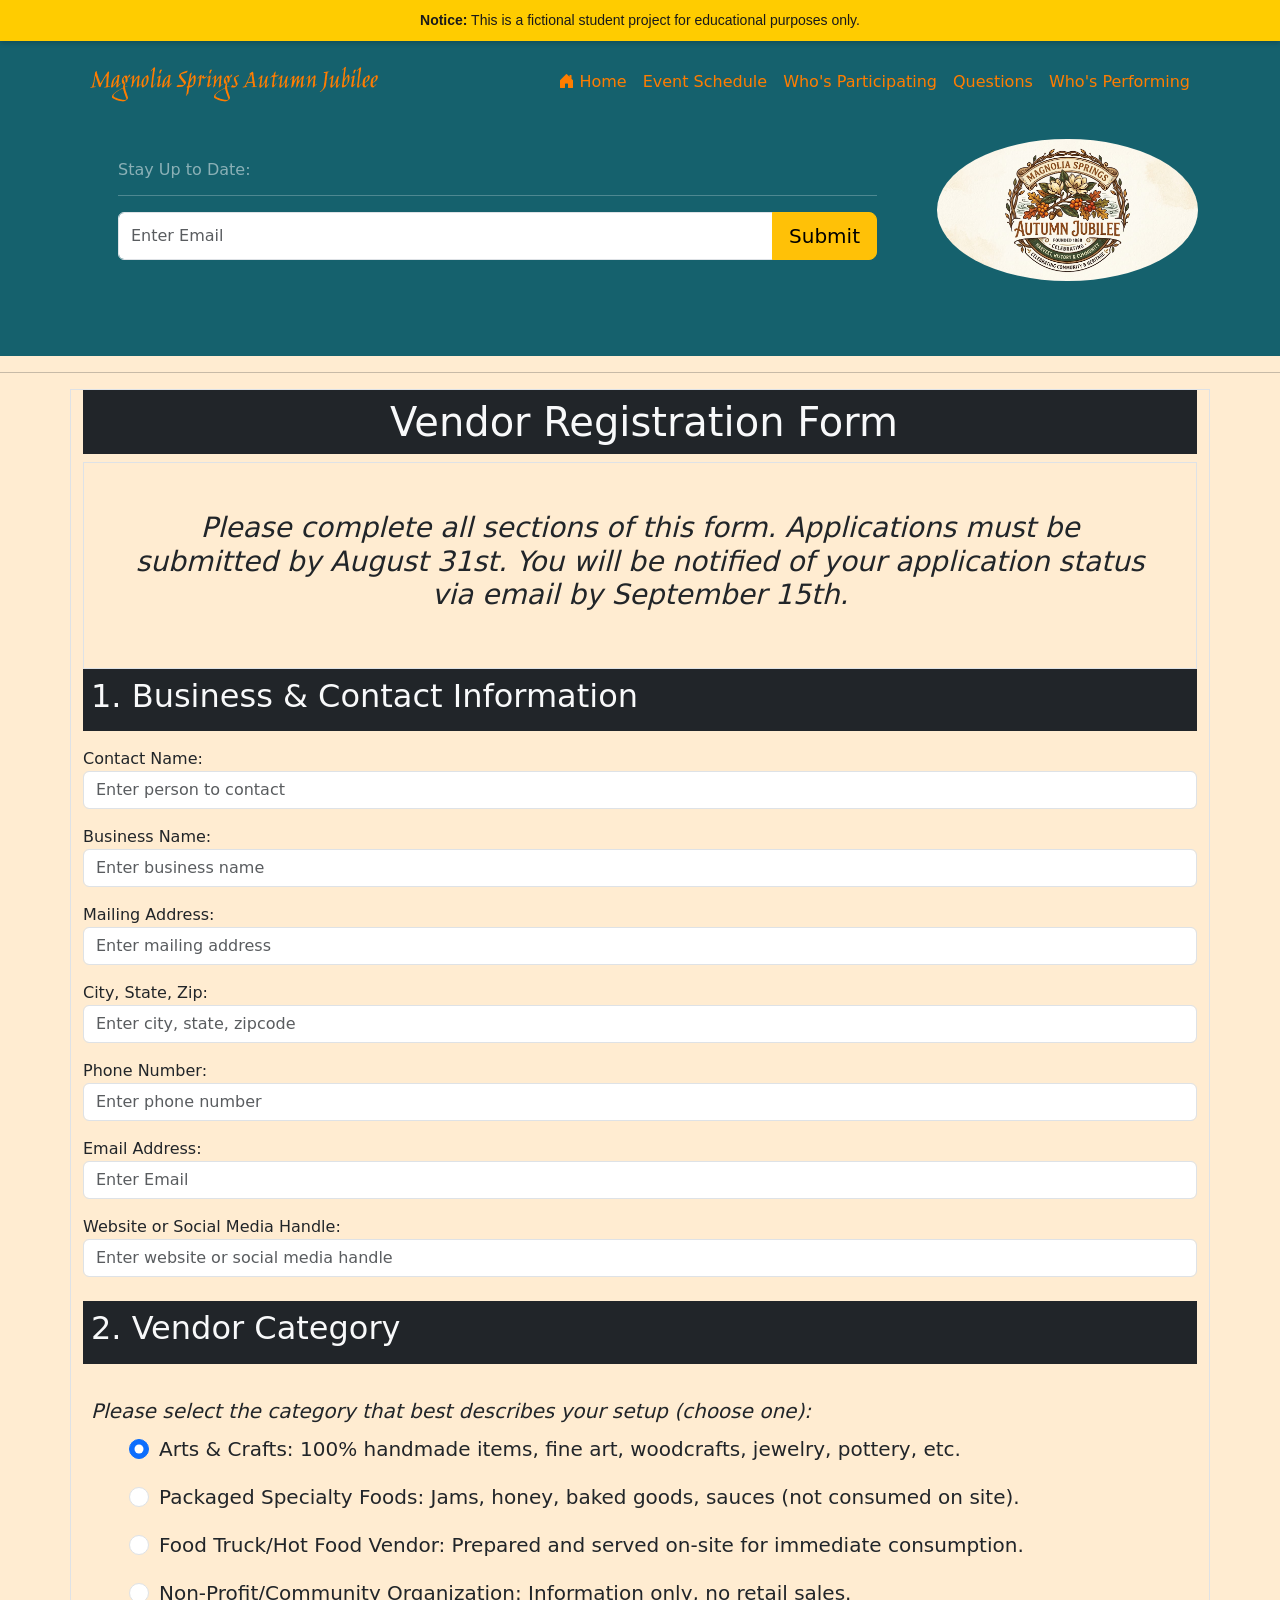
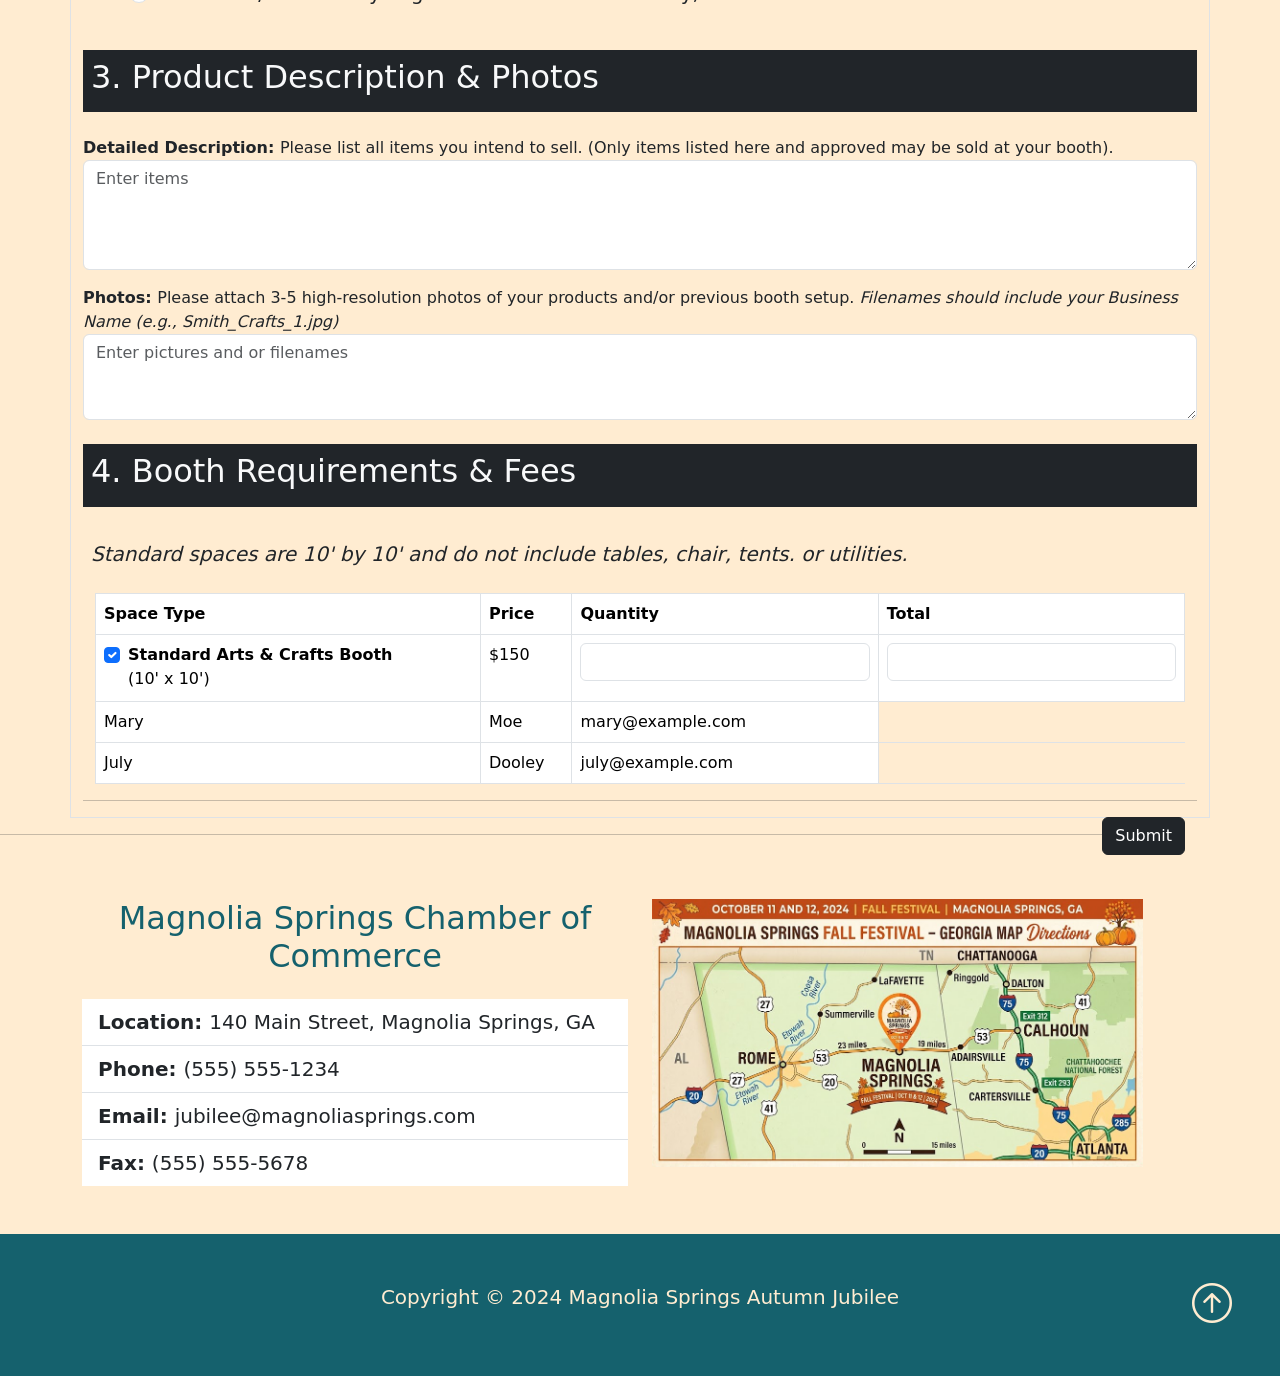
<file: vendor.html>
<!-- Team 4 -->
<!-- ITEC 2380 Final Project: Magnolia Springs Autumn Jubilee -->
<!-- Home Page -->

<!-- Stephanie Henson -->
<!-- Casen Bone -->
<!-- Allen Stevick -->
<!-- Evan Danner -->

<!DOCTYPE html>
<html lang="en">
    <head>
        <meta charset="UTF-8">
        <meta name="viewport" content="width=device-width, initial-scale=1.0">
        <title>Vendor Registration | Autumn Jubilee</title>

        <!-- favicon.io -->
        <link rel="apple-touch-icon" sizes="180x180" href="/apple-touch-icon.png">
        <link rel="icon" type="image/png" sizes="32x32" href="media/favicon/favicon-32x32.png">
        <link rel="icon" type="image/png" sizes="16x16" href="media/favicon/favicon-16x16.png">
        <link rel="manifest" href="media/favicon/site.webmanifest">

        <!-- Google Fonts -->
        <link rel="preconnect" href="https://fonts.googleapis.com">
        <link rel="preconnect" href="https://fonts.gstatic.com" crossorigin>
        <link href="https://fonts.googleapis.com/css2?family=Jim+Nightshade&display=swap" rel="stylesheet">

        <!-- Links for Bootstrap -->
        <link href="https://cdn.jsdelivr.net/npm/bootstrap@5.3.8/dist/css/bootstrap.min.css" rel="stylesheet">
        <script src="https://cdn.jsdelivr.net/npm/jquery@3.7.1/dist/jquery.slim.min.js"></script>
        <script src="https://cdn.jsdelivr.net/npm/popper.js@1.16.1/dist/umd/popper.min.js"></script>
        <script src="https://cdn.jsdelivr.net/npm/bootstrap@5.3.8/dist/js/bootstrap.bundle.min.js"></script>

        <!-- Bootstrap Icons Link -->
        <link rel="stylesheet" href="https://cdn.jsdelivr.net/npm/bootstrap-icons@1.13.1/font/bootstrap-icons.min.css">

        <link rel="stylesheet" href="css/styles.css">
    </head>

    <body>
        <!-- Required Educational Notice Banner -->
        <div class="student-banner" role="status" aria-label="Educational Notice">
            <p><strong>Notice:</strong> This is a fictional student project for educational purposes only.</p>
        </div><!--End Required Educational Notice Banner -->

    <!-- Navigation Bar: Using Bootstrap for Navigation with Toggler for mobile screens -->
    <nav class="navbar navbar-expand-lg navbar-dark py-3 fixed-top">
        <div class="container">
            <a href="index.html" class="navbar-brand lead"><i class="bi bi-leaf-fill lead text-warning mx-1"></i><span class="jim-nightshade-regular">Magnolia Springs Autumn Jubilee</span></a>

            <button class="navbar-toggler" type="button" data-bs-toggle="collapse" data-bs-target="#navmenu">
                <span class="navbar-toggler-icon"></span>
            </button>

            <div class="collapse navbar-collapse" id="navmenu">
                <ul class="navbar-nav ms-auto">
                    <li class="nav-item">
                        <a href="index.html" class="nav-link"><i class="bi bi-house-door-fill mx-1"></i>Home</a>
                    <li class="nav-item">
                        <a href="#events" class="nav-link">Event Schedule</a>
                    </li>
                    <li class="nav-item">
                        <a href="who's-participating.html" class="nav-link">Who's Participating</a>
                    </li>
                    <li class="nav-item">
                        <a href="faqs.html" class="nav-link">Questions</a>
                    </li>
                    <li class="nav-item">
                        <a href="performers.html" class="nav-link">Who's Performing</a>
                    </li>
                </ul>
            </div>
        </div>
    </nav>

    <!-- Top Section -->
    <div class="showcase text-light p-5 text-center text-sm-start">
        <div class="container">
            <div class=" row d-sm-flex align-items-center justify-content-between mt-4">
                <div class="col-md-9 p-5">
                    <p class="h6 text-white-50">Stay Up to Date:</p>
                    <hr>
                    <div class="input-group news-input">
                    <input type="text" class="form-control" placeholder="Enter Email">
                    <button class="btn btn-warning btn-lg" type="button">Submit</button>
                    </div>
                </div>
                <div class="col-md-3">
                    <img class="img-fluid rounded-circle" src="media/logo.jpg" alt="image of Logo from Google Gemini">
                </div>
            </div>               
        </div>
    </div>

    <hr>

    <div class="container mt-3 border">
        <h1 class="bg-dark text-light text-center py-2"><i class="bi bi-leaf h1 text-warning mx-1"></i>Vendor Registration Form</h1>
        <form action="/action_page.php">
            <div class="container border p-5 text-center">
                <p class="h3"><i>Please complete all sections of this form. Applications must be submitted by August
                    31st. You will be notified of your application status via email by September 15th.</i>
                </p>
            </div>
            <div class="container text-sm-start bg-dark text-light p-2">
                <h2>1. Business & Contact Information</h2>
            </div>
            <div class="mb-3 mt-3 p-10">
                <label for="contact">Contact Name:</label>
                <input type="text" class="form-control" id="contact" placeholder="Enter person to contact" name="contact">
            </div>
            <div class="mb-3 p-10">
                <label for="business">Business Name:</label>
                <input type="text" class="form-control" id="business" placeholder="Enter business name" name="business">
            </div>
            <div class="mb-3 mt-3 p-10">
                <label for="address1">Mailing Address:</label>
                <input type="text" class="form-control" id="address1" placeholder="Enter mailing address" name="address1">
            </div>
            <div class="mb-3 p-10">
                <label for="address2">City, State, Zip:</label>
                <input type="text" class="form-control" id="address2" placeholder="Enter city, state, zipcode" name="address2">
            </div>
            <div class="mb-3 p-10">
                <label for="phone">Phone Number:</label>
                <input type="phone" class="form-control" id="phone" placeholder="Enter phone number" name="phone">
            </div>
            <div class="mb-3 mt-3 p-10">
                <label for="email">Email Address:</label>
                <input type="email" class="form-control" id="email" placeholder="Enter Email" name="email">
            </div>
            <div class="mb-3 p-10">
                <label for="website">Website or Social Media Handle:</label>
                <input type="text" class="form-control" id="website" placeholder="Enter website or social media handle" name="website">
            </div>

            <div class="container text-sm-start bg-dark text-light p-2 my-4">
                <h2>2. Vendor Category</h2>
            </div>
            <div class="container lead p-2"><i>Please select the category that best describes your setup (choose one):</i><br>
                <div class="container">
                    <div class="form-check p-2 mx-5">
                        <input type="radio" class="form-check-input" id="radio1" name="optradio" value="option1" checked>
                        <label class="form-check-label" for="radio1"><b>Arts & Crafts: </b>100% handmade items,
                        fine art, woodcrafts, jewelry, pottery, etc.</label>
                    </div>
                    <div class="form-check p-2 mx-5">
                        <input type="radio" class="form-check-input" id="radio2" name="optradio" value="option2">
                        <label class="form-check-label" for="radio2"><b>Packaged Specialty Foods: </b> Jams, honey, baked goods, sauces
                        (not consumed on site).</label>
                    </div>
                    <div class="form-check p-2 mx-5">
                        <input type="radio" class="form-check-input" id="radio3" name="optradio" value="option3">
                        <label class="form-check-label" for="radio3"><b>Food Truck/Hot Food Vendor: </b> Prepared and 
                        served on-site for immediate consumption.</label>
                    </div>
                    <div class="form-check p-2 mx-5">
                        <input type="radio" class="form-check-input" id="radio4" name="optradio" value="option4">
                        <label class="form-check-label" for="radio4"><b>Non-Profit/Community Organization: </b> Information only,
                        no retail sales.</label>
                    </div>                    
                </div>
            </div>
            <div class="container text-sm-start bg-dark text-light p-2 my-4">
                <h2>3. Product Description & Photos</h2>
            </div>
            <div class="mb-3 mt-3 p-10">
                <label for="items"><b>Detailed Description: </b>Please list all items you intend to sell. (Only items listed here
                and approved may be sold at your booth).</label>
                <textarea class="form-control" rows="4" id="items" placeholder="Enter items" name="items"></textarea>                   
            </div>
            <div class="mb-3 mt-3 p-10">
                <label for="pics"><b>Photos: </b>Please attach 3-5 high-resolution photos of your products and/or previous booth
                setup. <i>Filenames should include your Business Name (e.g., Smith_Crafts_1.jpg)</i></label>
                <textarea class="form-control" rows="3" id="pics" placeholder="Enter pictures and or filenames" name="pics"></textarea>                   
            </div>
            <div class="container text-sm-start bg-dark text-light p-2 my-4">
                <h2>4. Booth Requirements & Fees</h2>
            </div>
            <div class="container lead p-2"><i>Standard spaces are 10' by 10' and do not include tables, chair, tents. or utilities.</i><br></div>
            <div class="container mt-3">        
                <table class="table table-bordered">
                    <thead>
                        <tr>
                            <th>Space Type</th>
                            <th>Price</th>
                            <th>Quantity</th>
                            <th>Total</th>
                        </tr>
                    </thead>
                    <tbody>
                        <tr>
                            <td>
                                <div class="form-check">
                                    <input type="checkbox" class="form-check-input" id="check1" name="option1" value="something" checked>
                                    <label class="form-check-label" for="check1"><b>Standard Arts & Crafts Booth</b><br>(10' x 10')</label>
                                </div>
                            </td>
                            <td>$150</td>
                            <td>
                                <input type="number" class="form-control" id="qty1" placeholder="" name="qty1" size="12">
                            </td>
                            <td>
                                <input type="number" class="form-control" id="qty2" placeholder="" name="qty2" size="12">
                            </td>
                        </tr>
      <tr>
        <td>Mary</td>
        <td>Moe</td>
        <td>mary@example.com</td>
      </tr>
      <tr>
        <td>July</td>
        <td>Dooley</td>
        <td>july@example.com</td>
      </tr>
    </tbody>
  </table>
</div>                                        
            <hr>
            <div class="container">
                <button type="submit" class="btn btn-dark" style="float: right">Submit</button>
            </div>
        </form>
    </div>

    <hr>

    <!-- Contact Information and Map: Using a Bootstrap List Group -->
    <div class="p-5">
        <div class="container">
            <div class="row g-4">
                <div class="col-md-6">
                    <p class="h2 text-center mb-4 text3">Magnolia Springs Chamber of Commerce</p>
                    <ul class="list-group list-group-flush lead">
                        <li class="list-group-item">
                            <span class="fw-bold">Location: </span>140 Main Street, Magnolia Springs, GA
                        </li>
                        <li class="list-group-item">
                            <span class="fw-bold">Phone: </span>(555) 555-1234
                        </li>
                        <li class="list-group-item">
                            <span class="fw-bold">Email: </span>jubilee@magnoliasprings.com
                        </li>
                        <li class="list-group-item">
                            <span class="fw-bold">Fax: </span>(555) 555-5678
                        </li>
                    </ul>
                </div>
                <div class="col-md-6 px-auto">
                    <img src="media/map.jpg" alt="Google Gemini map for location of Magnolia Springs" class="image-fluid map mb-2">
                </div>
            </div>
        </div>
    </div> <!-- Contact Info Section -->

    <!-- Footer: Using Bootstrap Positioning Utility Syntax-->
    <footer class="p-5 footer text-center position-relative">
        <div class="container-flush">
            <p class="footer lead">Copyright &copy; 2024 Magnolia Springs Autumn Jubilee</p>
            <a href="#" class="position-absolute bottom-0 end-0 p-5">
            <i class="footer bi bi-arrow-up-circle h1"></i></a>
        </div>
    </footer>

    </body>
</html>
</file>
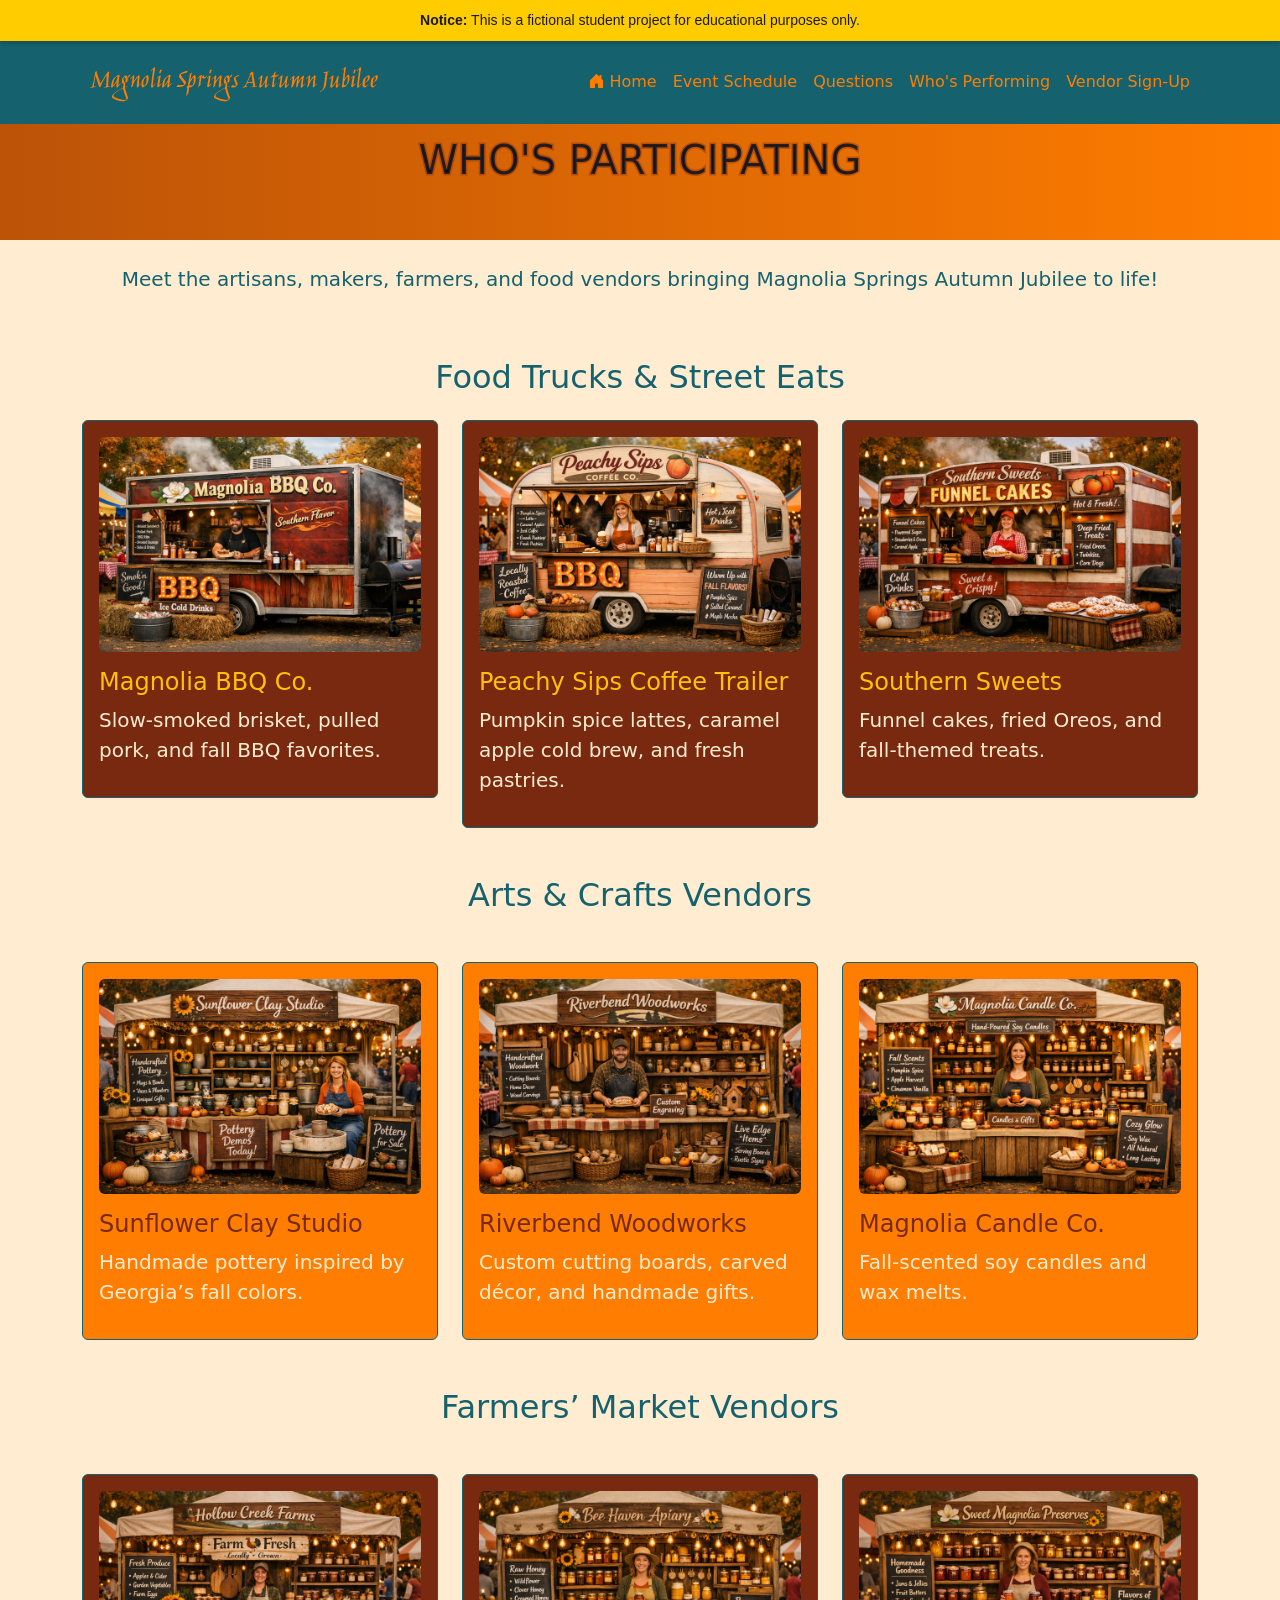
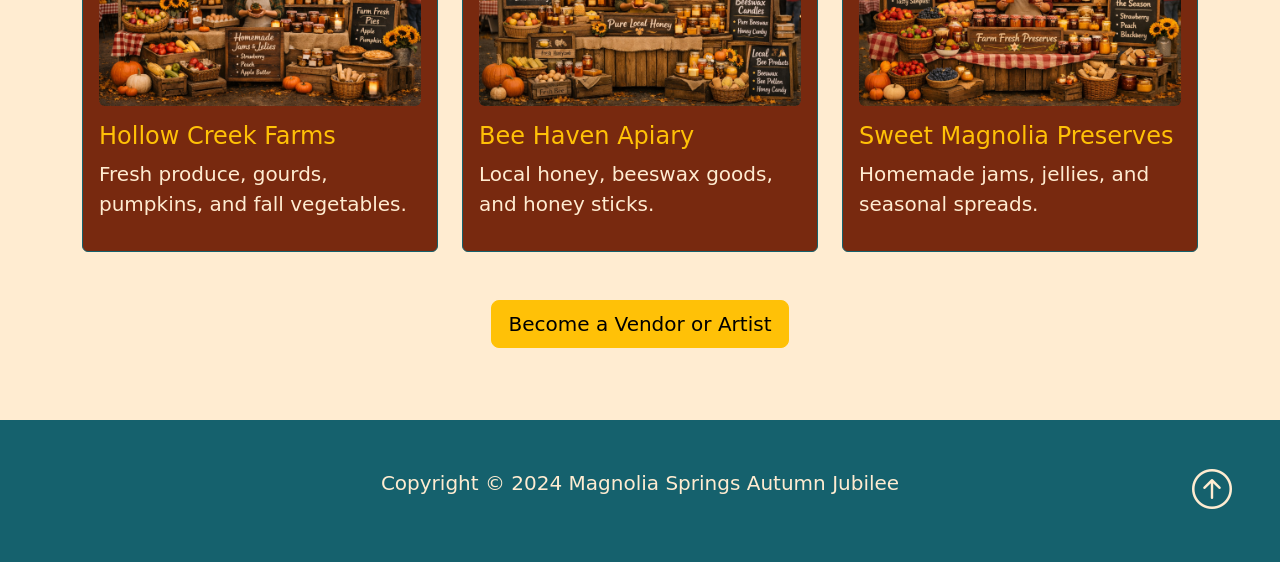
<file: who's-participating.html>
<!-- Team 4 -->
<!-- ITEC 2380 Final Project: Magnolia Springs Autumn Jubilee -->
<!-- Home Page -->

<!-- Stephanie Henson -->
<!-- Casen Bone -->
<!-- Allen Stevick -->
<!-- Evan Danner -->

<!DOCTYPE html>
<html lang="en">
    <head>
        <meta charset="UTF-8">
        <meta name="viewport" content="width=device-width, initial-scale=1.0">
        <title>Vendor Registration | Autumn Jubilee</title>

        <!-- favicon.io -->
        <link rel="apple-touch-icon" sizes="180x180" href="/apple-touch-icon.png">
        <link rel="icon" type="image/png" sizes="32x32" href="media/favicon/favicon-32x32.png">
        <link rel="icon" type="image/png" sizes="16x16" href="media/favicon/favicon-16x16.png">
        <link rel="manifest" href="media/favicon/site.webmanifest">

        <!-- Google Fonts -->
        <link rel="preconnect" href="https://fonts.googleapis.com">
        <link rel="preconnect" href="https://fonts.gstatic.com" crossorigin>
        <link href="https://fonts.googleapis.com/css2?family=Jim+Nightshade&display=swap" rel="stylesheet">

        <!-- Links for Bootstrap -->
        <link href="https://cdn.jsdelivr.net/npm/bootstrap@5.3.8/dist/css/bootstrap.min.css" rel="stylesheet">
        <script src="https://cdn.jsdelivr.net/npm/jquery@3.7.1/dist/jquery.slim.min.js"></script>
        <script src="https://cdn.jsdelivr.net/npm/popper.js@1.16.1/dist/umd/popper.min.js"></script>
        <script src="https://cdn.jsdelivr.net/npm/bootstrap@5.3.8/dist/js/bootstrap.bundle.min.js"></script>

        <!-- Bootstrap Icons Link -->
        <link rel="stylesheet" href="https://cdn.jsdelivr.net/npm/bootstrap-icons@1.13.1/font/bootstrap-icons.min.css">

        <link rel="stylesheet" href="css/styles.css">
    </head>

    <body>
        <!-- Required Educational Notice Banner -->
        <div class="student-banner" role="status" aria-label="Educational Notice">
            <p><strong>Notice:</strong> This is a fictional student project for educational purposes only.</p>
        </div><!--End Required Educational Notice Banner -->

    <!-- Navigation Bar: Using Bootstrap for Navigation with Toggler for mobile screens -->
    <nav class="navbar navbar-expand-lg navbar-dark py-3 fixed-top">
        <div class="container">
            <a href="index.html" class="navbar-brand lead"><i class="bi bi-leaf-fill lead text-warning mx-1"></i><span class="jim-nightshade-regular">Magnolia Springs Autumn Jubilee</span></a>

            <button class="navbar-toggler" type="button" data-bs-toggle="collapse" data-bs-target="#navmenu">
                <span class="navbar-toggler-icon"></span>
            </button>

            <div class="collapse navbar-collapse" id="navmenu">
                <ul class="navbar-nav ms-auto">
                    <li class="nav-item">
                        <a href="index.html" class="nav-link"><i class="bi bi-house-door-fill mx-1"></i>Home</a>
                    </li>
                    <li class="nav-item">
                        <a href="#events" class="nav-link">Event Schedule</a>
                    </li>
                    </li>
                    <li class="nav-item">
                        <a href="faqs.html" class="nav-link">Questions</a>
                    </li>
                    <li class="nav-item">
                        <a href="performers.html" class="nav-link">Who's Performing</a>
                    </li>
                    <li class="nav-item">
                        <a href="vendor.html" class="nav-link">Vendor Sign-Up</a>
                    </li>
                </ul>
            </div>
        </div>
    </nav>

    <!-- PAGE TITLE -->
<div class="title text-center py-5 mt-5">
    <h1 class="titletext">Who's Participating</h1>
</div>

<!-- INTRO -->
<div class="container py-4">
    <p class="lead text-center text3">
        Meet the artisans, makers, farmers, and food vendors bringing Magnolia Springs Autumn Jubilee to life!
    </p>
</div>

<!-- PARTICIPANT SECTIONS -->
<div class="container py-4">

    <!-- FOOD TRUCKS -->
    <h2 class="text-center text3 mb-4">Food Trucks & Street Eats</h2>
    <div class="row g-4">

        <!-- Card -->
        <div class="col-md-6 col-lg-4">
            <div class="card card1 p-3">
                <img src="media/images/bbq.png" class="img-fluid rounded mb-3" alt="Magnolia BBQ Co.">
                <h4 class="text-warning">Magnolia BBQ Co.</h4>
                <p class="lead">Slow-smoked brisket, pulled pork, and fall BBQ favorites.</p>
            </div>
        </div>

        <div class="col-md-6 col-lg-4">
            <div class="card card1 p-3">
                <img src="media/images/coffee.png" class="img-fluid rounded mb-3" alt="Peachy Sips Coffee Trailer">
                <h4 class="text-warning">Peachy Sips Coffee Trailer</h4>
                <p class="lead">Pumpkin spice lattes, caramel apple cold brew, and fresh pastries.</p>
            </div>
        </div>

        <div class="col-md-6 col-lg-4">
            <div class="card card1 p-3">
                <img src="media/images/funnelcake.png" class="img-fluid rounded mb-3" alt="Southern Sweets">
                <h4 class="text-warning">Southern Sweets</h4>
                <p class="lead">Funnel cakes, fried Oreos, and fall-themed treats.</p>
            </div>
        </div>

    </div>

    <!-- ARTS & CRAFTS -->
    <h2 class="text-center text3 my-5">Arts & Crafts Vendors</h2>
    <div class="row g-4">

        <div class="col-md-6 col-lg-4">
            <div class="card card2 p-3">
                <img src="media/images/pottery.png" class="img-fluid rounded mb-3" alt="Sunflower Clay Studio">
                <h4 class="text2">Sunflower Clay Studio</h4>
                <p class="lead">Handmade pottery inspired by Georgia’s fall colors.</p>
            </div>
        </div>

        <div class="col-md-6 col-lg-4">
            <div class="card card2 p-3">
                <img src="media/images/wood.png" class="img-fluid rounded mb-3" alt="Riverbend Woodworks">
                <h4 class="text2">Riverbend Woodworks</h4>
                <p class="lead">Custom cutting boards, carved décor, and handmade gifts.</p>
            </div>
        </div>

        <div class="col-md-6 col-lg-4">
            <div class="card card2 p-3">
                <img src="media/images/candle.png" class="img-fluid rounded mb-3" alt="Magnolia Candle Co.">
                <h4 class="text2">Magnolia Candle Co.</h4>
                <p class="lead">Fall-scented soy candles and wax melts.</p>
            </div>
        </div>

    </div>

    <!-- FARMERS MARKET -->
    <h2 class="text-center text3 my-5">Farmers’ Market Vendors</h2>
    <div class="row g-4">

        <div class="col-md-6 col-lg-4">
            <div class="card card3 p-3">
                <img src="media/images/hollow-creek.png" class="img-fluid rounded mb-3" alt="Hollow Creek Farms">
                <h4 class="text-warning">Hollow Creek Farms</h4>
                <p class="lead">Fresh produce, gourds, pumpkins, and fall vegetables.</p>
            </div>
        </div>

        <div class="col-md-6 col-lg-4">
            <div class="card card3 p-3">
                <img src="media/images/bee.png" class="img-fluid rounded mb-3" alt="Bee Haven Apiary">
                <h4 class="text-warning">Bee Haven Apiary</h4>
                <p class="lead">Local honey, beeswax goods, and honey sticks.</p>
            </div>
        </div>

        <div class="col-md-6 col-lg-4">
            <div class="card card3 p-3">
                <img src="media/images/jam.png" class="img-fluid rounded mb-3" alt="Sweet Magnolia Preserves">
                <h4 class="text-warning">Sweet Magnolia Preserves</h4>
                <p class="lead">Homemade jams, jellies, and seasonal spreads.</p>
            </div>
        </div>

    </div>

    <!-- CTA -->
    <div class="text-center my-5">
        <a href="vendor.html" class="btn btn-warning btn-lg">Become a Vendor or Artist</a>
    </div>

</div>

<!-- Footer: Using Bootstrap Positioning Utility Syntax-->
    <footer class="p-5 footer text-center position-relative">
        <div class="container-flush">
            <p class="footer text1 lead">Copyright &copy; 2024 Magnolia Springs Autumn Jubilee</p>
            <a href="#" class="position-absolute bottom-0 end-0 p-5">
            <i class="footer text1 bi bi-arrow-up-circle h1"></i></a>
        </div>
    </footer>

</body>
</html>
</file>
<file: css/styles.css>
/*REQUIRED CSS FOR STUDENT BANNER*/
.student-banner {
  position: fixed;
  top: 0;
  left: 0;
  width: 100%;
  background-color: #ffcc00; 
  color: #1a1a1a; 
  text-align: center;
  padding: 10px 20px;
  font-family: sans-serif;
  font-size: 14px;
  box-shadow: 0 2px 5px rgba(0,0,0,0.2);
  z-index: 99999; 
}

.student-banner p {
  margin: 0;
  padding: 0;
}

body {
  padding-top: 40px; /* Adjust this number to match the height of your banner */
  background-color: #FFECD1
}
/*END OF REQUIRED CSS FOR STUDENT BANNER*/

/* Color Palette from Coolors.co
  Ink Black #001524
  Stormy Teal #15616D
  Papaya Whip # FFECD1
  Vivid Tangerine #FF7D00
  Brandy #78290F */

.navbar {
  margin-top: 40px;
}

.navbar, .showcase, .footer {
  background-color: #15616D;
  color: #FFECD1;
  }

.nav-link {
  color: #FF7D00;
}

  .nav-item {
  color: #FFECD1;
}

.bi-leaf-fill {
  background-color: #15616D;
  color: #FF7D00;
}

.jim-nightshade-regular {
  font-family: "Jim Nightshade", cursive;
  font-weight: 400;
  font-style: normal;
  font-size: 28px;
  color: #FF7D00;
}

.card1, .btn2, .card3, .middleSection {
  background-color: #78290f;
  color: #FFECD1;
  border: 1px solid #15616D;
}

.btn1, .card2, .btn3 {
  background-color: #FF7D00;
  color: #FFECD1;
  border: 1px solid #15616D;
}

.marshal {
  background-color: #15616D;
  color:#FFECD1;
}

.vendor {
  background-color: #FF7D00;
  color: #78290F;
}

.text1 {
  color: #FFECD1;
}

.text2 {
  color: #78290f;
}

.text3 {
  color: #15616D;
}

.text4 {
  color: #78290F;
  background-color: #FF7D0080;
}

.text5 {
  color: #001524;
}

.slogan {
  color:#FFECD1;
  font-size: 3.5em;
}

.carouselCaption {
  background-color: #15616D;
  opacity: 0.8;
  color: #FFECD1;
}

.map {
  width: 90%;
}

.title {
  background-color: #FF7D00;
}

.titletext {
  text-transform: uppercase;
  color: #001524;
}

.faq1 {
  background-color: #78290F;
  color: #FFECD1;
}

.generalQ1 {
  background-color: #78290FCC;
  color: #FFECD1;
}

.generalQ2 {
  background-color: #FF7D00CC;
  color:#001524;
}

.faq2 {
  background-color: #FF7D00;
  color: #001524;
}
/* Color Palette from Coolors.co
  Ink Black #001524
  Stormy Teal #15616D
  Papaya Whip # FFECD1
  Vivid Tangerine #FF7D00
  Brandy #78290F */

.navbar {
  margin-top: 40px;
}

.navbar, .showcase, .footer {
  background-color: #15616D;
  color: #FFECD1;
  }

.nav-link {
  color: #FF7D00;
}

.bi-leaf-fill {
  background-color: #15616D;
  color: #FF7D00;
}

.jim-nightshade-regular {
  font-family: "Jim Nightshade", cursive;
  font-weight: 400;
  font-style: normal;
  font-size: 28px;
  color: #FF7D00;
}

.card1, .btn2, .card3, .middleSection {
  background-color: #78290f;
  color: #FFECD1;
  border: 1px solid #15616D;
}

.btn1, .card2, .btn3 {
  background-color: #FF7D00;
  color: #FFECD1;
  border: 1px solid #15616D;
}

.marshal {
  background-color: #15616D;
  color:#FFECD1;
}

.vendor {
  background-color: #FF7D00;
  color: #78290F;
}

.text1 {
  color: #FFECD1;
}

.text2 {
  color: #78290f;
}

.text3 {
  color: #15616D;
}

.text4 {
  color: #78290F;
  background-color: #FF7D0080;
}

.text5 {
  color: #001524;
}

.slogan {
  color:#FFECD1;
  font-size: 3.5em;
}

.carouselCaption {
  background-color: #15616D;
  opacity: 0.8;
  color: #FFECD1;
}

.map {
  width: 90%;
}

.title {
  background-image: linear-gradient(to right, #78290F80, #FF7D00);
}

.titletext {
  text-transform: uppercase;
  -webkit-text-stroke: 3px #78290F60;
}

.faq1 {
  background-color: #78290F;
  color: #FFECD1;
}

.generalQ1 {
  background-color: #78290FCC;
  color: #FFECD1;
}

.generalQ2 {
  background-color: #FF7D00CC;
  color:#001524;
}

.faq2 {
  background-color: #FF7D00;
  color: #001524;
}
</file>
